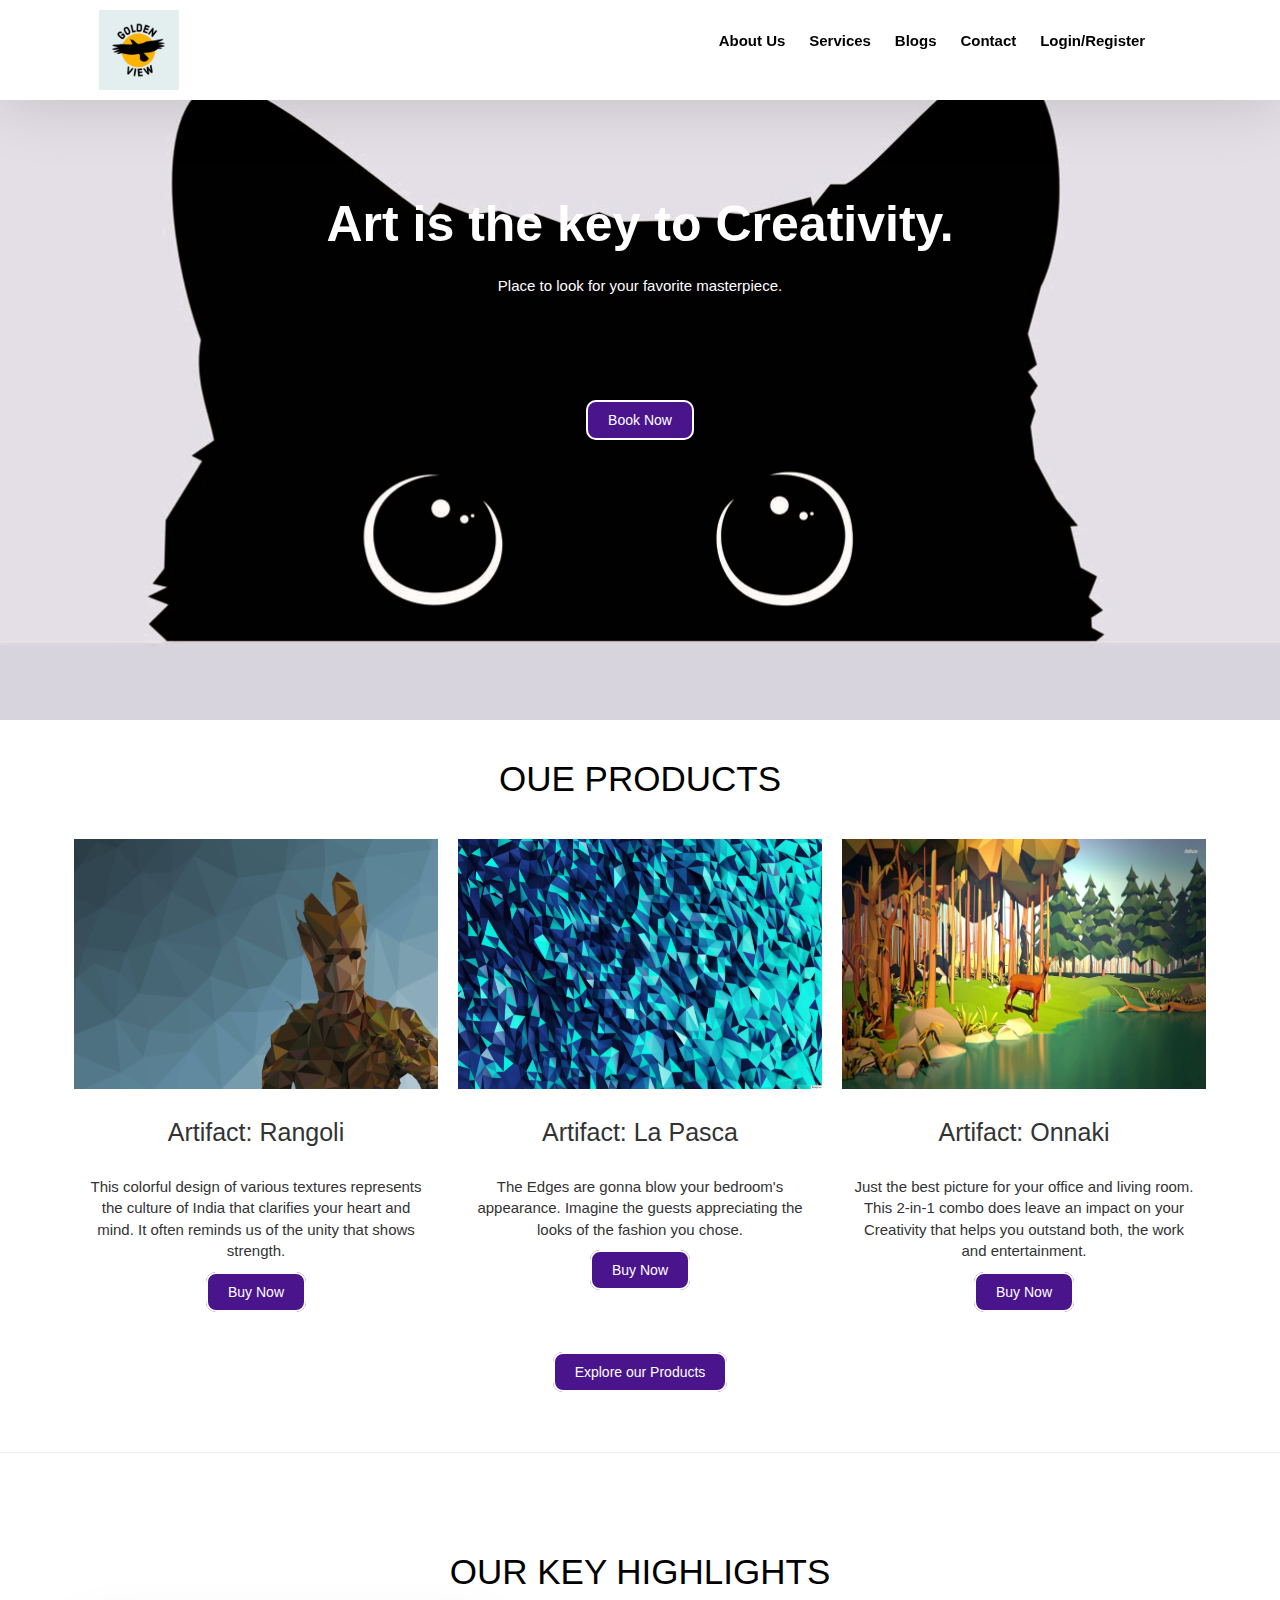
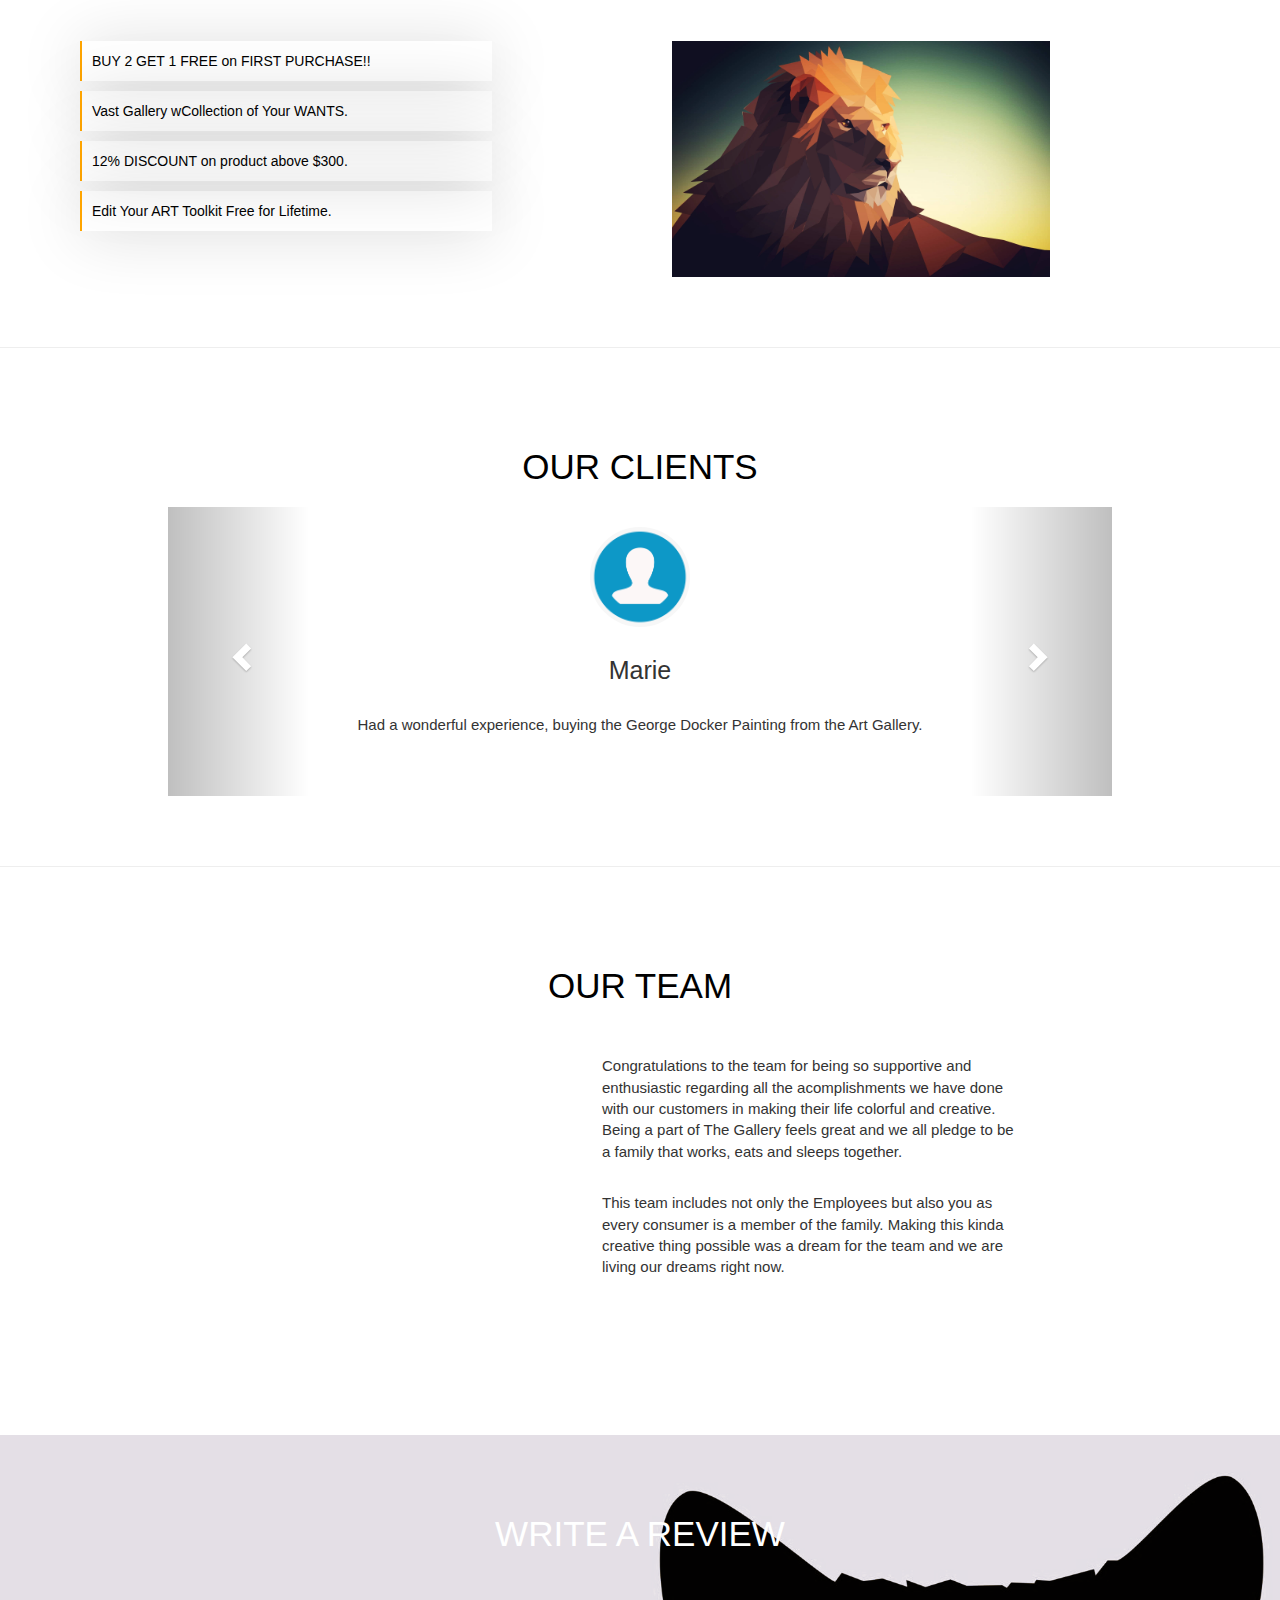
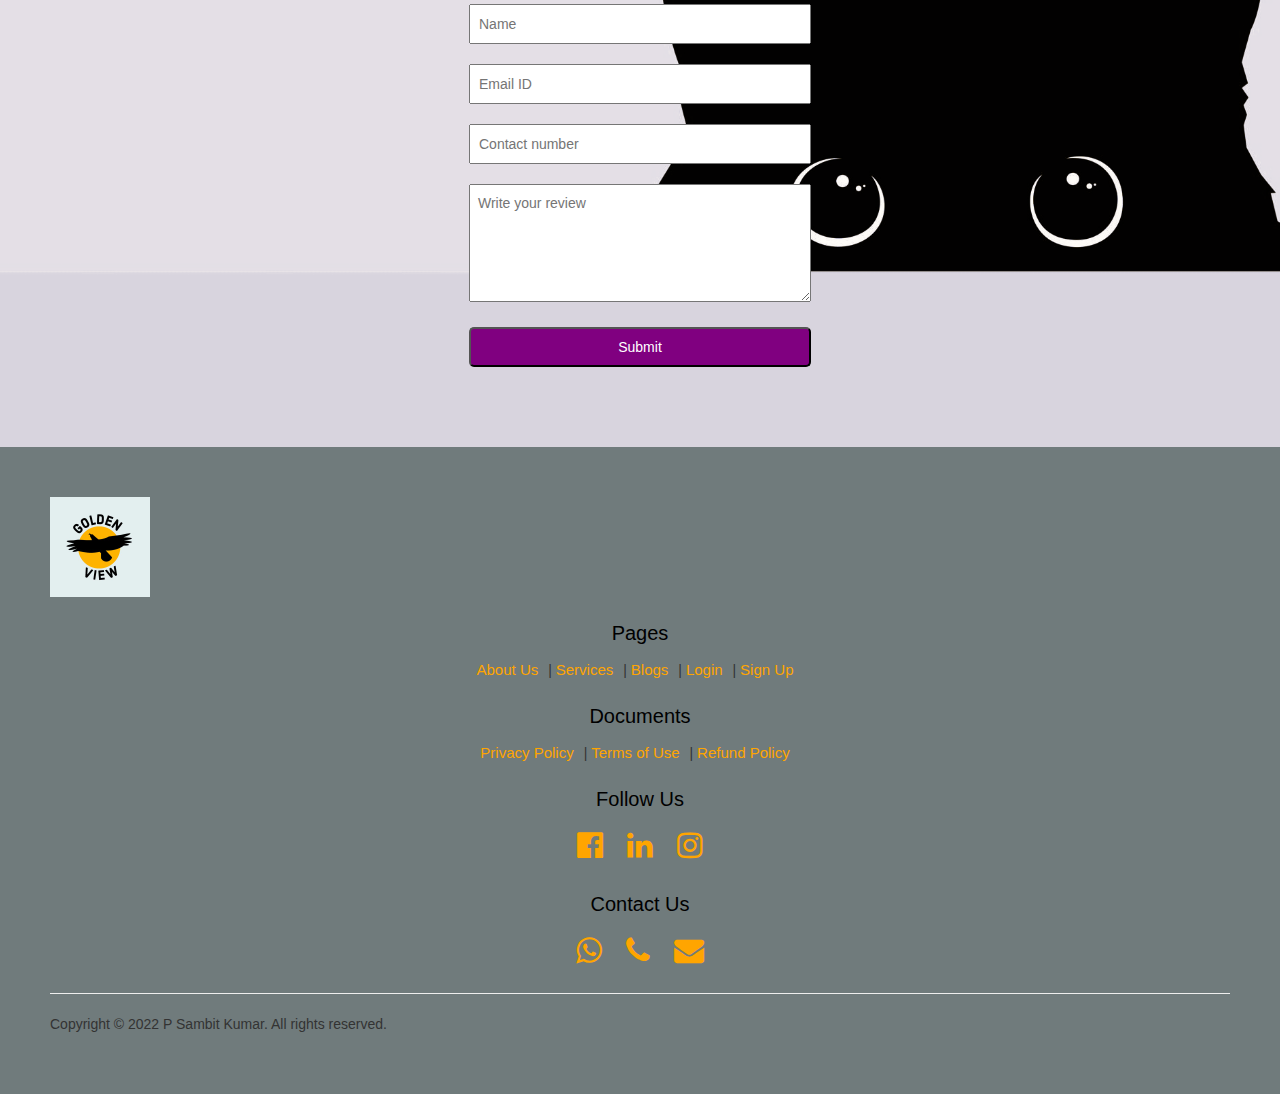
<file: Advanced_E-Commerce/index.html>
<!DOCTYPE html>
<html>
  <head>
    <title>Advanced E-Commerce</title>
    <!-- Latest compiled and minified CSS -->
    <link
      rel="stylesheet"
      href="https://stackpath.bootstrapcdn.com/bootstrap/3.4.1/css/bootstrap.min.css"
      integrity="sha384-HSMxcRTRxnN+Bdg0JdbxYKrThecOKuH5zCYotlSAcp1+c8xmyTe9GYg1l9a69psu"
      crossorigin="anonymous"
    />

    <!-- Optional theme -->
    <link
      rel="stylesheet"
      href="https://stackpath.bootstrapcdn.com/bootstrap/3.4.1/css/bootstrap-theme.min.css"
      integrity="sha384-6pzBo3FDv/PJ8r2KRkGHifhEocL+1X2rVCTTkUfGk7/0pbek5mMa1upzvWbrUbOZ"
      crossorigin="anonymous"
    />

    <link rel="stylesheet" type="text/css" href="style.css" />
    <link
      rel="stylesheet"
      href="https://stackpath.bootstrapcdn.com/font-awesome/4.7.0/css/font-awesome.min.css"
    />
  </head>
  <body>
    <nav class="nav nav_top">
      <div class="logo">
        <a href="#"><img src="resource/logo.jpg" width="100" /></a>
      </div>
      <div class="nav_side">
        <a href="about.html">About Us</a>
        <a href="services.html">Services</a>
        <a href="about.html">Blogs</a>
        <a href="contact.html">Contact</a>
        <a href=" ">Login/Register</a>
      </div>
    </nav>

    <div class="main">
      <div class="main_content">
        <h2>
          Art is the key to Creativity.<br /><br />
          <span>Place to look for your favorite masterpiece.</span>
        </h2>

        <div class="btn">
          <a href="Services.html">Book Now</a>
        </div>
      </div>
    </div>

    <div class="product">
      <h2>OUE PRODUCTS</h2>
      <div class="product_container">
        <div class="item">
          <div class="item_img">
            <img src="resource/abstract.png" />
          </div>
          <div class="item_content">
            <h3>Artifact: Rangoli</h3>
            <p>
              This colorful design of various textures represents the culture of
              India that clarifies your heart and mind. It often reminds us of
              the unity that shows strength.
            </p>
            <a href="#">Buy Now</a>
          </div>
        </div>
        <div class="item">
          <div class="item_img">
            <img src="resource/abstract2.png" />
          </div>
          <div class="item_content">
            <h3>Artifact: La Pasca</h3>
            <p>
              The Edges are gonna blow your bedroom's appearance. Imagine the
              guests appreciating the looks of the fashion you chose.
            </p>
            <a href="#">Buy Now</a>
          </div>
        </div>
        <div class="item">
          <div class="item_img">
            <img src="resource/abstract3.png" />
          </div>
          <div class="item_content">
            <h3>Artifact: Onnaki</h3>
            <p>
              Just the best picture for your office and living room. This 2-in-1
              combo does leave an impact on your Creativity that helps you
              outstand both, the work and entertainment.
            </p>
            <a href="#">Buy Now</a>
          </div>
        </div>
      </div>

      <div class="product_btn">
        <a href="Services.html">Explore our Products</a>
      </div>
    </div>

    <hr />

    <div class="keypoint">
      <h2>OUR KEY HIGHLIGHTS</h2>
      <div class="key_container">
        <div class="key_content">
          <li>BUY 2 GET 1 FREE on FIRST PURCHASE!!</li>
          <li>Vast Gallery wCollection of Your WANTS.</li>
          <li>12% DISCOUNT on product above $300.</li>
          <li>Edit Your ART Toolkit Free for Lifetime.</li>
        </div>
        <div class="key_img">
          <img src="resource/earth.png" />
        </div>
      </div>
    </div>

    <hr />
    <div class="testi">
      <h2>Our Clients</h2>
      <div class="testi_container">
        <div
          id="carousel-example-generic"
          class="carousel slide"
          data-ride="carousel"
        >
          <!-- Indicators -->
          <ol class="carousel-indicators">
            <li
              data-target="#carousel-example-generic"
              data-slide-to="0"
              class="active"
            ></li>
            <li data-target="#carousel-example-generic" data-slide-to="1"></li>
            <li data-target="#carousel-example-generic" data-slide-to="2"></li>
          </ol>

          <!-- Wrapper for slides -->
          <div class="carousel-inner" role="listbox">
            <div class="item active">
              <div class="item_img">
                <img src="resource/client3.jfif" alt=" " />
              </div>
              <div class="item_content">
                <h3>Marie</h3>
                <p>
                  Had a wonderful experience, buying the George Docker Painting
                  from the Art Gallery.
                </p>
              </div>
            </div>
            <div class="item">
              <div class="item_img">
                <img src="resource/client1.jfif" alt=" " />
              </div>
              <div class="item_content">
                <h3>Kyrie</h3>
                <p>
                  Our Declious Food Restaurant Setup was done with their Taste
                  and The Cuisine Collection and now it's full with Customers.
                </p>
              </div>
            </div>
            <div class="item">
              <div class="item_img">
                <img src="resource/client2.jfif" alt=" " />
              </div>
              <div class="item_content">
                <h3>Stella</h3>
                <p>
                  Outstanding Edits and Great job done by the Designers who
                  helped me out with the sculpture background abstracts in my
                  Gallery.
                </p>
              </div>
            </div>
          </div>
          <!-- Controls -->
          <br>
          <a
            class="left carousel-control"
            href="#carousel-example-generic"
            role="button"
            data-slide="prev"
          >
            <span
              class="glyphicon glyphicon-chevron-left"
              aria-hidden="true"
            ></span>
            <span class="sr-only">Previous</span>
          </a>
          <a
            class="right carousel-control"
            href="#carousel-example-generic"
            role="button"
            data-slide="next"
          >
            <span
              class="glyphicon glyphicon-chevron-right"
              aria-hidden="true"
            ></span>
            <span class="sr-only">Next</span>
          </a>
        </div>
      </div>
    </div>

    <hr />

    <div class="team">
      <h2>OUR TEAM</h2>
      <div class="team_container">
        <div class="team_video">
          <iframe
            width="560"
            height="315"
            src="https://www.youtube.com/embed/A-xrfWi71Rc"
            title="YouTube video player"
            frameborder="0"
            allow="accelerometer; autoplay; clipboard-write; encrypted-media; gyroscope; picture-in-picture"
            allowfullscreen
          ></iframe>
        </div>
        <div class="team_content">
          <p>
            Congratulations to the team for being so supportive and enthusiastic regarding all the acomplishments we have done 
			with our customers in making their life colorful and creative. Being a part of The Gallery feels great and we all 
			pledge to be a family that works, eats and sleeps together.
          </p>
          <p>
            This team includes not only the Employees but also you as every consumer is a member of the family. Making this 
			kinda creative thing possible was a dream for the team and we are living our dreams right now.
          </p>
        </div>
      </div>
    </div>

    <div class="feed">
      <h2>WRITE A REVIEW</h2>
      <div class="feed_form">
        <form name="submit_googlesheet" method="post">
          <input type="text" name="Name" placeholder="Name" /><br />
          <input type="email" name="Email" placeholder="Email ID" /><br />
          <input
            type="number"
            name="Number"
            placeholder="Contact number"
          /><br />
          <textarea
            rows="5"
            cols="7"
            name="Review"
            placeholder="Write your review"
          ></textarea
          ><br />
          <button type="submit">Submit</button>
        </form>
      </div>
    </div>

    <footer>
		<div class="footer_logo">
		  <a href=""><img src="resource/logo.jpg" width="100" /></a>
		</div>
		<div class="pages">
		  <h3>Pages</h3>
		  <a href="#">About Us</a>| <a href="#">Services</a>|
		  <a href="#"> Blogs</a>| <a href="#">Login</a>|
		  <a href="#">Sign Up</a>
		</div>
		<div class="doc">
		  <h3>Documents</h3>
		  <a href="#">Privacy Policy</a>| <a href="#">Terms of Use</a>|
		  <a href="#">Refund Policy</a>
		</div>
		<div class="social">
		  <h3>Follow Us</h3>
		  <a href="#" target="_blank"
			><i class="fa fa-facebook-official" aria-hidden="true"></i
		  ></a>
		  <a href="#" target="_blank"
			><i class="fa fa-linkedin" aria-hidden="true"></i
		  ></a>
		  <a href="#" target="_blank"
			><i class="fa fa-instagram" aria-hidden="true"></i
		  ></a>
		</div>
		<div class="contact">
		  <h3>Contact Us</h3>
		  <a href="#" target="_blank"
			><i class="fa fa-whatsapp" aria-hidden="true"></i
		  ></a>
		  <a href="#"><i class="fa fa-phone" aria-hidden="true"></i></a>
		  <a href="#"><i class="fa fa-envelope" aria-hidden="true"></i></a>
		</div>
		<hr />
		<p>Copyright &copy; 2022 P Sambit Kumar. All rights reserved.</p>
	  </footer>

    <!-- jQuery (necessary for Bootstrap's JavaScript plugins) -->
    <script
      src="https://code.jquery.com/jquery-1.12.4.min.js"
      integrity="sha384-nvAa0+6Qg9clwYCGGPpDQLVpLNn0fRaROjHqs13t4Ggj3Ez50XnGQqc/r8MhnRDZ"
      crossorigin="anonymous"
    ></script>
    <!-- Latest compiled and minified JavaScript -->
    <script
      src="https://stackpath.bootstrapcdn.com/bootstrap/3.4.1/js/bootstrap.min.js"
      integrity="sha384-aJ21OjlMXNL5UyIl/XNwTMqvzeRMZH2w8c5cRVpzpU8Y5bApTppSuUkhZXN0VxHd"
      crossorigin="anonymous"
    ></script>

    <script type="text/javascript">
      const scriptURL =
        "https://script.google.com/macros/s/AKfycbxqSUf-hs9xBTpRkYwPpuxe_X8t8cLlJRKboPfAgxVfDrDpSM1RwkT3GK5uhzlz-whuEg/exec";
      const form = document.forms["submit_googlesheet"];

      form.addEventListener("submit", (e) => {
        e.preventDefault();
        fetch(scriptURL, { method: "POST", body: new FormData(form) })
          .then((response) =>
            alert(
              "Thank you for your review, Hope you had great booking with us.."
            )
          )
          .catch((error) => console.error("Error!", error.message));
      });
    </script>
  </body>
</html>
</file>
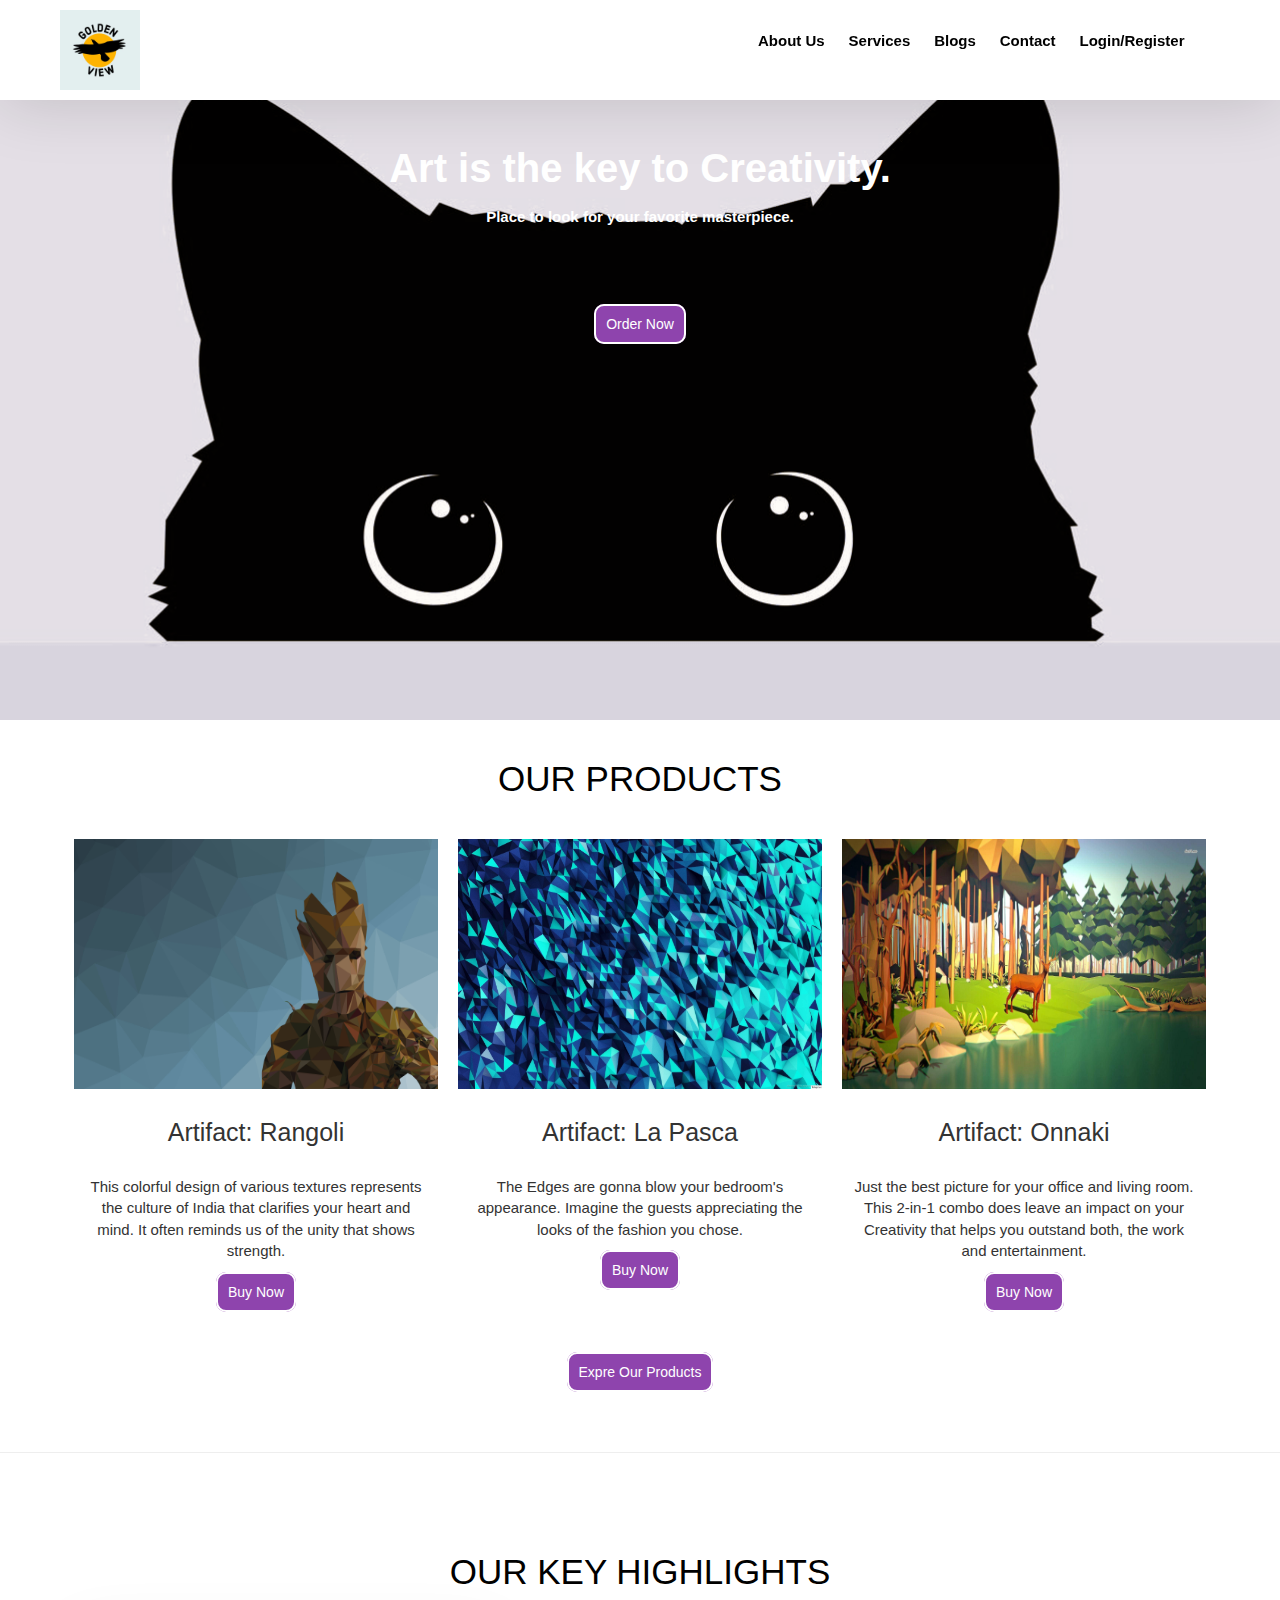
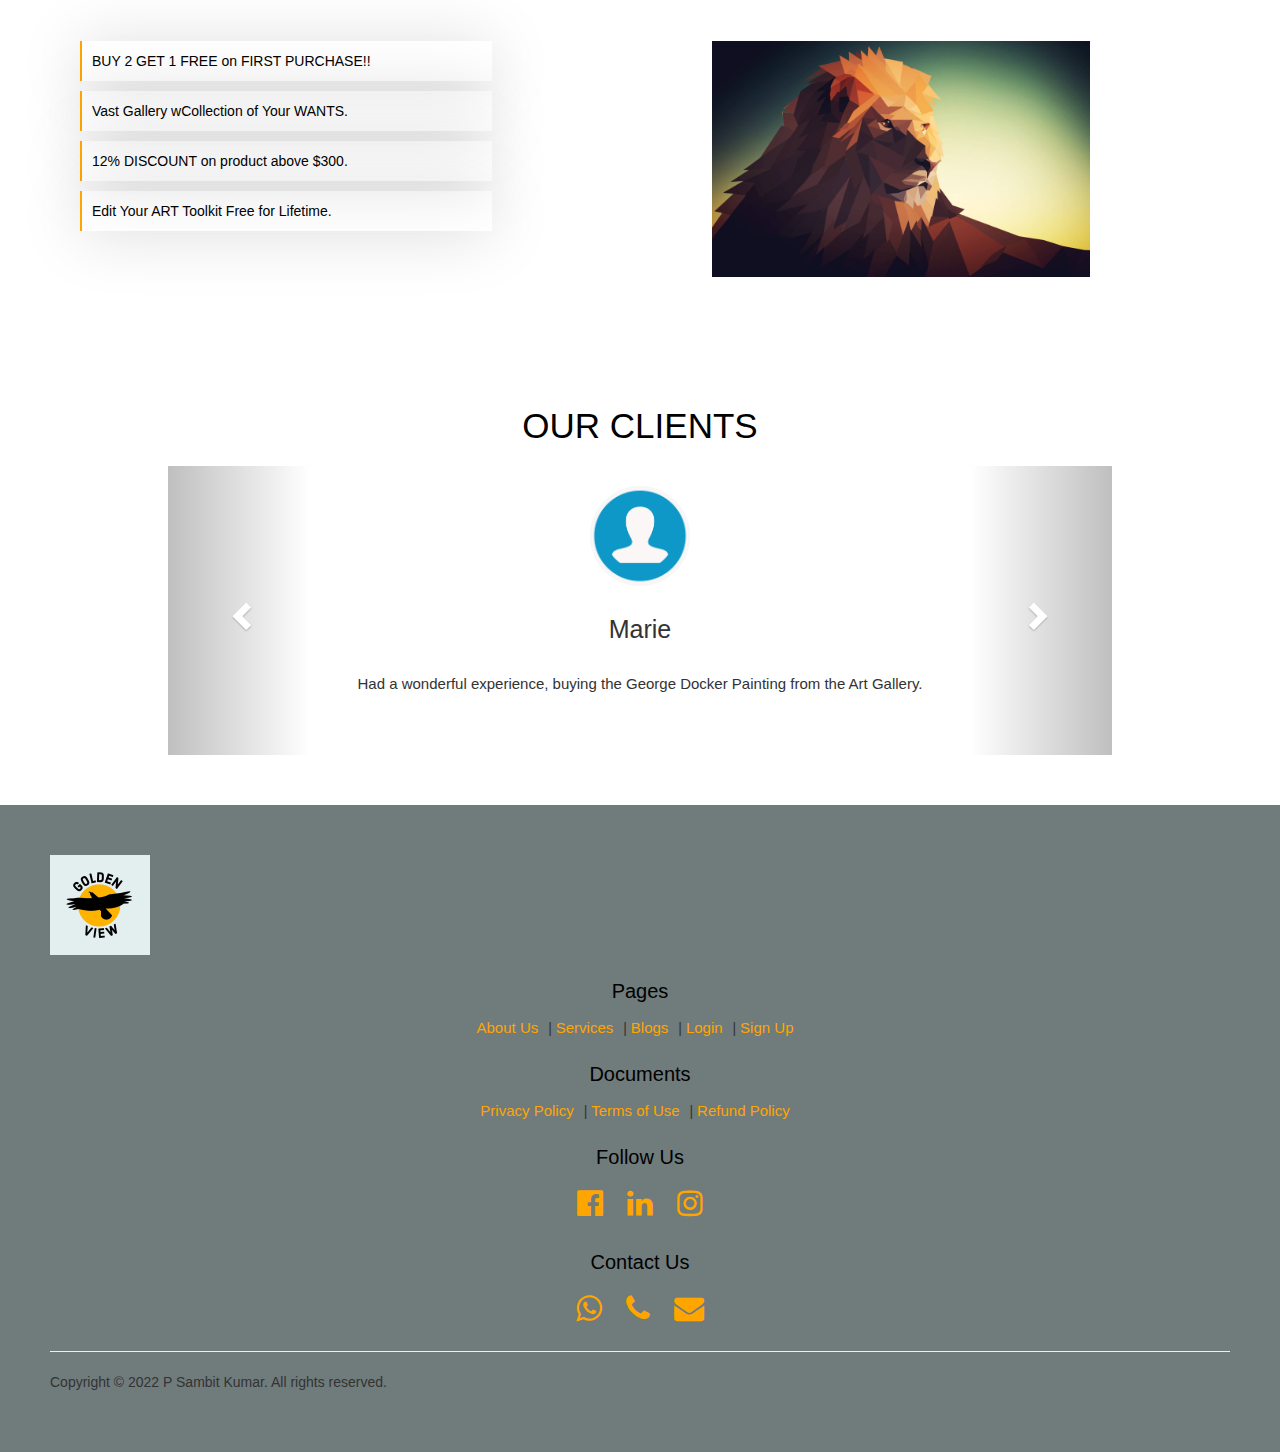
<file: Single_Page-E Commerce/index.html>
<!DOCTYPE html>
<html>
  <head>
    <title>E_Commerce (Single Page)</title>
    <!-- Latest compiled and minified CSS -->
    <link
      rel="stylesheet"
      href="https://stackpath.bootstrapcdn.com/bootstrap/3.4.1/css/bootstrap.min.css"
      integrity="sha384-HSMxcRTRxnN+Bdg0JdbxYKrThecOKuH5zCYotlSAcp1+c8xmyTe9GYg1l9a69psu"
      crossorigin="anonymous"
    />

    <!-- Optional theme -->
    <link
      rel="stylesheet"
      href="https://stackpath.bootstrapcdn.com/bootstrap/3.4.1/css/bootstrap-theme.min.css"
      integrity="sha384-6pzBo3FDv/PJ8r2KRkGHifhEocL+1X2rVCTTkUfGk7/0pbek5mMa1upzvWbrUbOZ"
      crossorigin="anonymous"
    />
    <link rel="stylesheet" type="text/css" href="style.css" />

    <link
      rel="stylesheet"
      href="https://stackpath.bootstrapcdn.com/font-awesome/4.7.0/css/font-awesome.min.css"
    />
  </head>
  <body>
    <nav class="nav nav_top">
      <div class="logo">
        <a href="#"><img src="resource/logo.jpg" width="100px	" /></a>
      </div>
      <div class="nav_side">
        <a href="#">About Us</a>
        <a href="#">Services</a>
        <a href="#">Blogs</a>
        <a href="#">Contact</a>
        <a href="#">Login/Register</a>
      </div>
    </nav>

    <div class="main">
      <div class="main_content">
        <h2>
          Art is the key to Creativity.<br /><br />
          <span>Place to look for your favorite masterpiece.</span>
        </h2>
        <div class="btn">
          <a href="#">Order Now</a>
        </div>
      </div>
    </div>

    <div class="product">
      <h2>OUR PRODUCTS</h2>
      <div class="product_container">
        <div class="item">
          <div class="item_img">
            <img src="resource/abstract.png" />
          </div>
          <div class="item_content">
            <h3>Artifact: Rangoli</h3>
            <p>
              This colorful design of various textures represents the culture of
              India that clarifies your heart and mind. It often reminds us of
              the unity that shows strength.
            </p>
            <a href="#">Buy Now</a>
          </div>
        </div>
        <div class="item">
          <div class="item_img">
            <img src="resource/abstract2.png" />
          </div>
          <div class="item_content">
            <h3>Artifact: La Pasca</h3>
            <p>
              The Edges are gonna blow your bedroom's appearance. Imagine the
              guests appreciating the looks of the fashion you chose.
            </p>
            <a href="#">Buy Now</a>
          </div>
        </div>
        <div class="item">
          <div class="item_img">
            <img src="resource/abstract3.png" />
          </div>
          <div class="item_content">
            <h3>Artifact: Onnaki</h3>
            <p>
              Just the best picture for your office and living room. This 2-in-1
              combo does leave an impact on your Creativity that helps you
              outstand both, the work and entertainment.
            </p>
            <a href="#">Buy Now</a>
          </div>
        </div>
      </div>

      <div class="product_btn">
        <a href="#">Expre Our Products</a>
      </div>
    </div>

    <hr />

    <div class="keypoint">
      <h2>OUR KEY HIGHLIGHTS</h2>
      <div class="key_container">
        <div class="key_content">
          <li>BUY 2 GET 1 FREE on FIRST PURCHASE!!</li>
          <li>Vast Gallery wCollection of Your WANTS.</li>
          <li>12% DISCOUNT on product above $300.</li>
          <li>Edit Your ART Toolkit Free for Lifetime.</li>
        </div>
        <div class="key_img">
          <img src="resource/earth.png" />
        </div>
      </div>
    </div>

    <div class="testi">
      <h2>Our Clients</h2>
      <div class="testi_container">
        <div
          id="carousel-example-generic"
          class="carousel slide"
          data-ride="carousel"
        >
          <!-- Indicators -->
          <ol class="carousel-indicators">
            <li
              data-target="#carousel-example-generic"
              data-slide-to="0"
              class="active"
            ></li>
            <li data-target="#carousel-example-generic" data-slide-to="1"></li>
            <li data-target="#carousel-example-generic" data-slide-to="2"></li>
          </ol>

          <!-- Wrapper for slides -->
          <div class="carousel-inner" role="listbox">
            <div class="item active">
              <div class="item_img">
                <img src="resource/client3.jfif" alt=" " />
              </div>
              <div class="item_content">
                <h3>Marie</h3>
                <p>
                  Had a wonderful experience, buying the George Docker Painting
                  from the Art Gallery.
                </p>
              </div>
            </div>
            <div class="item">
              <div class="item_img">
                <img src="resource/client1.jfif" alt=" " />
              </div>
              <div class="item_content">
                <h3>Kyrie</h3>
                <p>
                  Our Declious Food Restaurant Setup was done with their Taste
                  and The Cuisine Collection and now it's full with Customers.<br>
                </p>
              </div>
            </div>
            <div class="item">
              <div class="item_img">
                <img src="resource/client2.jfif" alt=" " />
              </div>
              <div class="item_content">
                <h3>Stella</h3>
                <p>
                  Outstanding Edits and Great job done by the Designers who
                  helped me out with the sculpture background abstracts in my
                  Gallery.
                </p>
              </div>
            </div>
          </div>
          <br>
          <!-- Controls -->
          <a
            class="left carousel-control"
            href="#carousel-example-generic"
            role="button"
            data-slide="prev"
          >
            <span
              class="glyphicon glyphicon-chevron-left"
              aria-hidden="true"
            ></span>
            <span class="sr-only">Previous</span>
          </a>
          <a
            class="right carousel-control"
            href="#carousel-example-generic"
            role="button"
            data-slide="next"
          >
            <span
              class="glyphicon glyphicon-chevron-right"
              aria-hidden="true"
            ></span>
            <span class="sr-only">Next</span>
          </a>
        </div>
      </div>
    </div>

    <footer>
      <div class="footer_logo">
        <a href=""><img src="resource/logo.jpg" width="100" /></a>
      </div>
      <div class="pages">
        <h3>Pages</h3>
        <a href="#">About Us</a>| <a href="#">Services</a>|
        <a href="#"> Blogs</a>| <a href="#">Login</a>|
        <a href="#">Sign Up</a>
      </div>
      <div class="doc">
        <h3>Documents</h3>
        <a href="#">Privacy Policy</a>| <a href="#">Terms of Use</a>|
        <a href="#">Refund Policy</a>
      </div>
      <div class="social">
        <h3>Follow Us</h3>
        <a href="#" target="_blank"
          ><i class="fa fa-facebook-official" aria-hidden="true"></i
        ></a>
        <a href="#" target="_blank"
          ><i class="fa fa-linkedin" aria-hidden="true"></i
        ></a>
        <a href="#" target="_blank"
          ><i class="fa fa-instagram" aria-hidden="true"></i
        ></a>
      </div>
      <div class="contact">
        <h3>Contact Us</h3>
        <a href="#" target="_blank"
          ><i class="fa fa-whatsapp" aria-hidden="true"></i
        ></a>
        <a href="#"><i class="fa fa-phone" aria-hidden="true"></i></a>
        <a href="#"><i class="fa fa-envelope" aria-hidden="true"></i></a>
      </div>
      <hr />
      <p>Copyright &copy; 2022 P Sambit Kumar. All rights reserved.</p>
    </footer>

    <!-- jQuery (necessary for Bootstrap's JavaScript plugins) -->
    <script
      src="https://code.jquery.com/jquery-1.12.4.min.js"
      integrity="sha384-nvAa0+6Qg9clwYCGGPpDQLVpLNn0fRaROjHqs13t4Ggj3Ez50XnGQqc/r8MhnRDZ"
      crossorigin="anonymous"
    ></script>
    <!-- Latest compiled and minified JavaScript -->
    <script
      src="https://stackpath.bootstrapcdn.com/bootstrap/3.4.1/js/bootstrap.min.js"
      integrity="sha384-aJ21OjlMXNL5UyIl/XNwTMqvzeRMZH2w8c5cRVpzpU8Y5bApTppSuUkhZXN0VxHd"
      crossorigin="anonymous"
    ></script>
  </body>
</html>
</file>
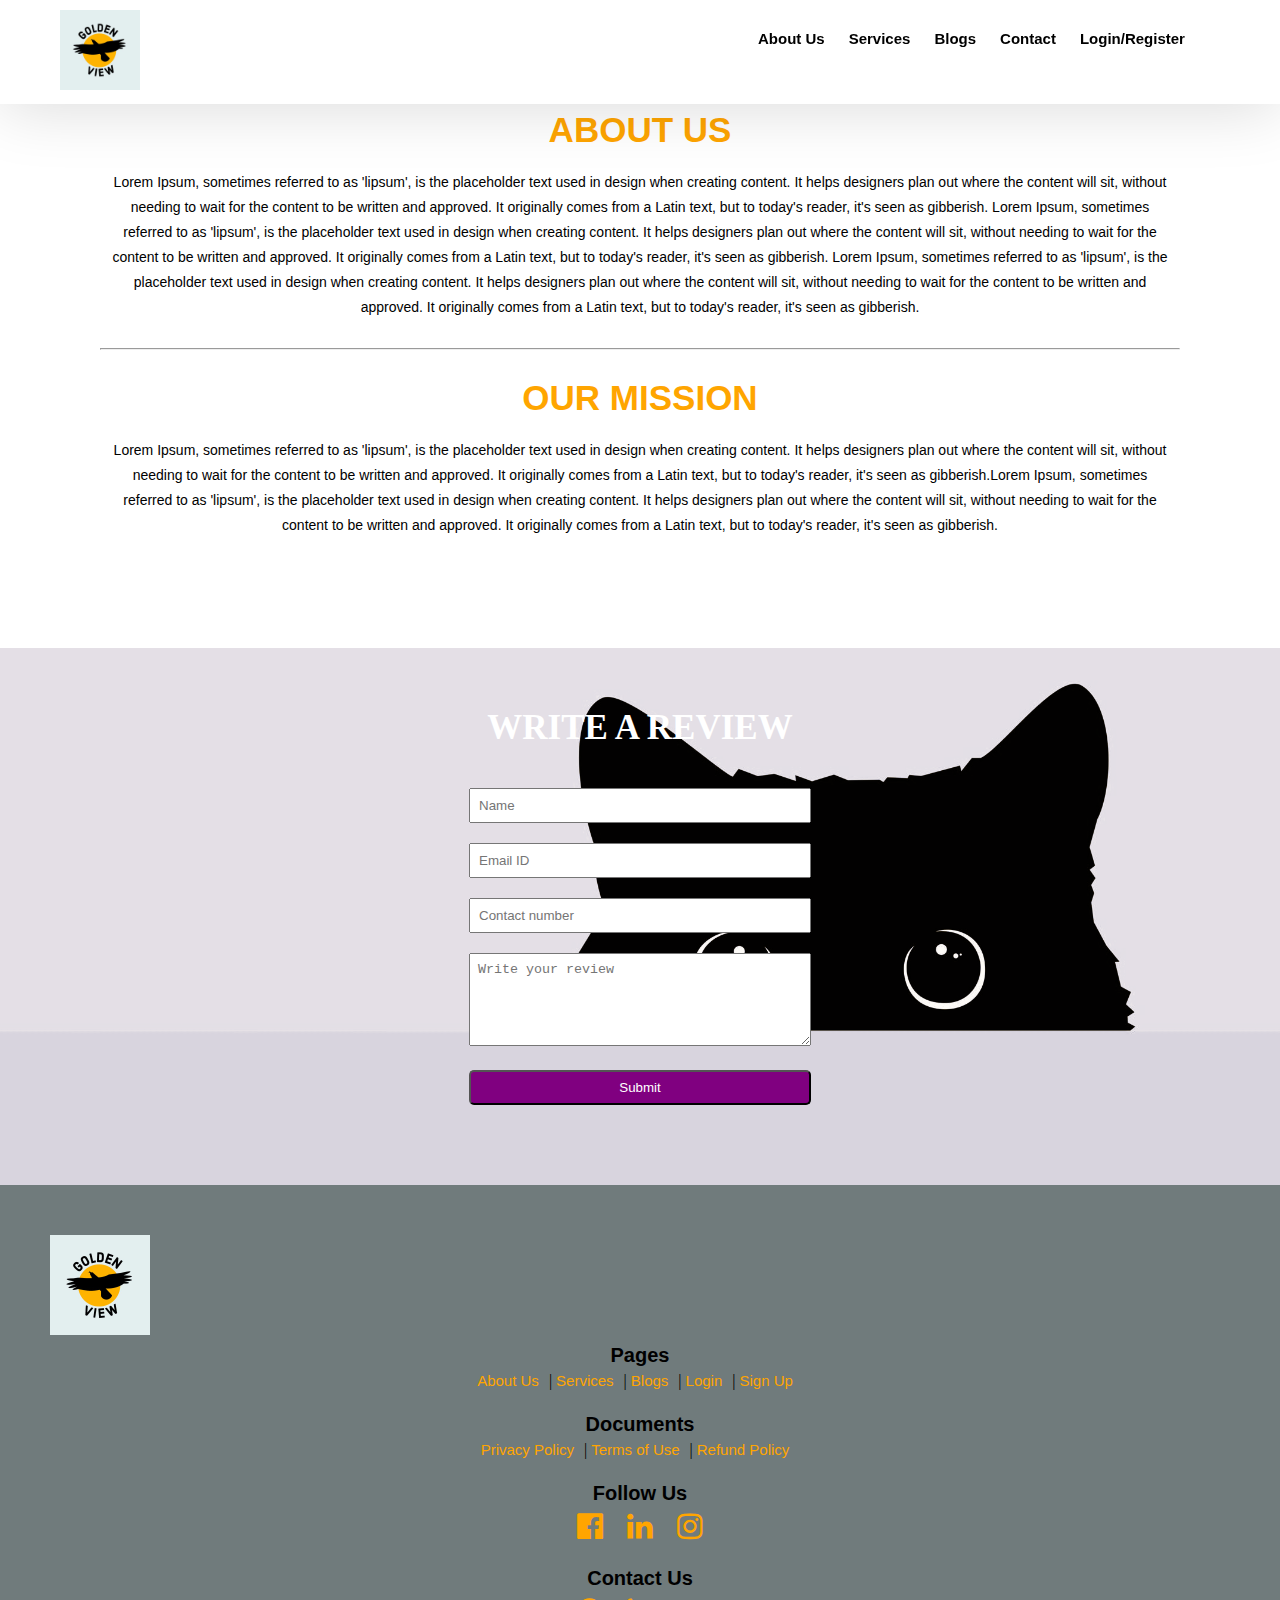
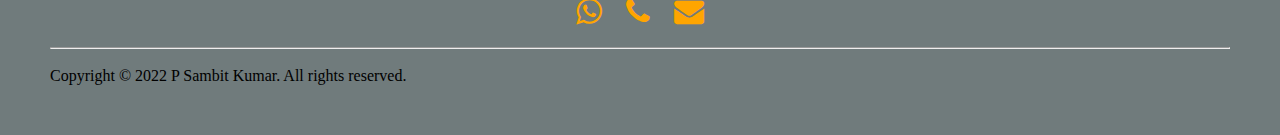
<file: Advanced_E-Commerce/about.html>
<!DOCTYPE html>
<html>
<head>
	<title>E-Commerce | About Us</title>

	<link rel="stylesheet" type="text/css" href="style.css">
	<link rel="stylesheet" href="https://stackpath.bootstrapcdn.com/font-awesome/4.7.0/css/font-awesome.min.css">
</head>
<body>

	<nav class="nav nav_top">
		<div class="logo">
			<a href="index.html"><img src="resource/logo.jpg" width="100"></a>
		</div>
		<div class="nav_side">
			<a href="about.html">About Us</a>
			<a href="services.html">Services</a>
			<a href="about.html">Blogs</a>
			<a href="contact.html">Contact</a>
			<a href=" ">Login/Register</a>
		</div>
	</nav>

	<div class="about_us">
		<h2>About Us</h2>
		<div class="about_content">
			<p>Lorem Ipsum, sometimes referred to as 'lipsum', is the placeholder text used in design when creating content. It helps designers plan out where the content will sit, without needing to wait for the content to be written and approved. It originally comes from a Latin text, but to today's reader, it's seen as gibberish. Lorem Ipsum, sometimes referred to as 'lipsum', is the placeholder text used in design when creating content. It helps designers plan out where the content will sit, without needing to wait for the content to be written and approved. It originally comes from a Latin text, but to today's reader, it's seen as gibberish. Lorem Ipsum, sometimes referred to as 'lipsum', is the placeholder text used in design when creating content. It helps designers plan out where the content will sit, without needing to wait for the content to be written and approved. It originally comes from a Latin text, but to today's reader, it's seen as gibberish.</p>
		</div>
		<br>
		<hr>
		<br>
		<h2>Our Mission</h2>
		<p>Lorem Ipsum, sometimes referred to as 'lipsum', is the placeholder text used in design when creating content. It helps designers plan out where the content will sit, without needing to wait for the content to be written and approved. It originally comes from a Latin text, but to today's reader, it's seen as gibberish.Lorem Ipsum, sometimes referred to as 'lipsum', is the placeholder text used in design when creating content. It helps designers plan out where the content will sit, without needing to wait for the content to be written and approved. It originally comes from a Latin text, but to today's reader, it's seen as gibberish.</p>
	</div>

	<div class="feed">
    	<h2>WRITE A REVIEW</h2>
    	<div class="feed_form">
    		<form name="submit_googlesheet" method="post">
    			<input type="text" name="Name" placeholder="Name"><br>
    			<input type="email" name="Email" placeholder="Email ID"><br>
    			<input type="number" name="Number" placeholder="Contact number"><br>
    			<textarea rows="5" cols="7" name="Review" placeholder="Write your review"></textarea><br>
    			<button type="submit">Submit</button>
    		</form>
    	</div>
    </div>

	<footer>
		<div class="footer_logo">
		  <a href=""><img src="resource/logo.jpg" width="100" /></a>
		</div>
		<div class="pages">
		  <h3>Pages</h3>
		  <a href="#">About Us</a>| <a href="#">Services</a>|
		  <a href="#"> Blogs</a>| <a href="#">Login</a>|
		  <a href="#">Sign Up</a>
		</div>
		<br>
		<div class="doc">
		  <h3>Documents</h3>
		  <a href="#">Privacy Policy</a>| <a href="#">Terms of Use</a>|
		  <a href="#">Refund Policy</a>
		</div>
		<br>
		<div class="social">
		  <h3>Follow Us</h3>
		  <a href="#" target="_blank"
			><i class="fa fa-facebook-official" aria-hidden="true"></i
		  ></a>
		  <a href="#" target="_blank"
			><i class="fa fa-linkedin" aria-hidden="true"></i
		  ></a>
		  <a href="#" target="_blank"
			><i class="fa fa-instagram" aria-hidden="true"></i
		  ></a>
		</div>
		<br>
		<div class="contact">
		  <h3>Contact Us</h3>
		  <a href="#" target="_blank"
			><i class="fa fa-whatsapp" aria-hidden="true"></i
		  ></a>
		  <a href="#"><i class="fa fa-phone" aria-hidden="true"></i></a>
		  <a href="#"><i class="fa fa-envelope" aria-hidden="true"></i></a>
		</div>
		<br>
		<hr />
		<br>
		<p>Copyright &copy; 2022 P Sambit Kumar. All rights reserved.</p>
	  </footer>


<!-- jQuery (necessary for Bootstrap's JavaScript plugins) -->
<script src="https://code.jquery.com/jquery-1.12.4.min.js" integrity="sha384-nvAa0+6Qg9clwYCGGPpDQLVpLNn0fRaROjHqs13t4Ggj3Ez50XnGQqc/r8MhnRDZ" crossorigin="anonymous"></script>
<!-- Latest compiled and minified JavaScript -->
<script src="https://stackpath.bootstrapcdn.com/bootstrap/3.4.1/js/bootstrap.min.js" integrity="sha384-aJ21OjlMXNL5UyIl/XNwTMqvzeRMZH2w8c5cRVpzpU8Y5bApTppSuUkhZXN0VxHd" crossorigin="anonymous"></script>

<script type="text/javascript">
	const scriptURL = 'https://script.google.com/macros/s/AKfycbxqSUf-hs9xBTpRkYwPpuxe_X8t8cLlJRKboPfAgxVfDrDpSM1RwkT3GK5uhzlz-whuEg/exec'
            const form = document.forms['submit_googlesheet']
          
            form.addEventListener('submit', e => {
              e.preventDefault()
              fetch(scriptURL, { method: 'POST', body: new FormData(form)})
                .then(response => alert("Thank you for your review, Hope you had great booking with us.."))
                .catch(error => console.error('Error!', error.message))
            })
</script>

</body>
</html>
</file>
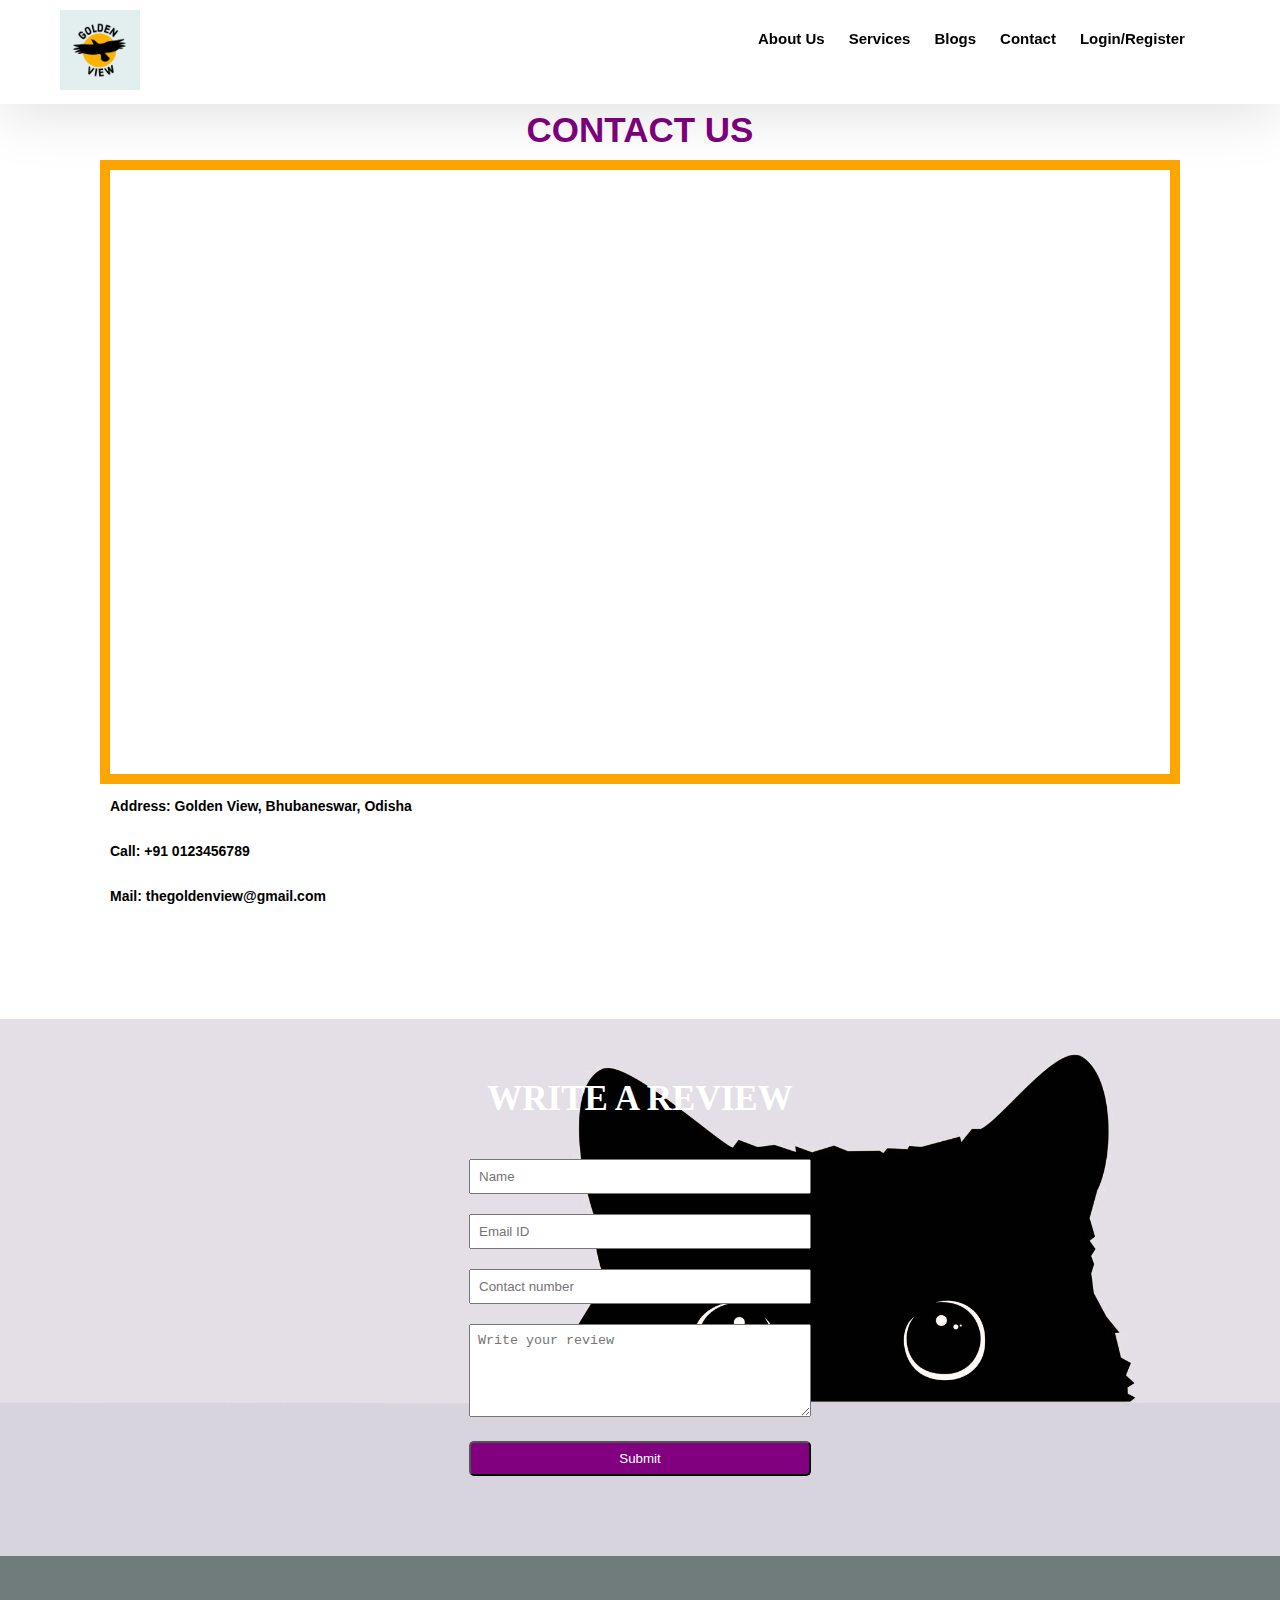
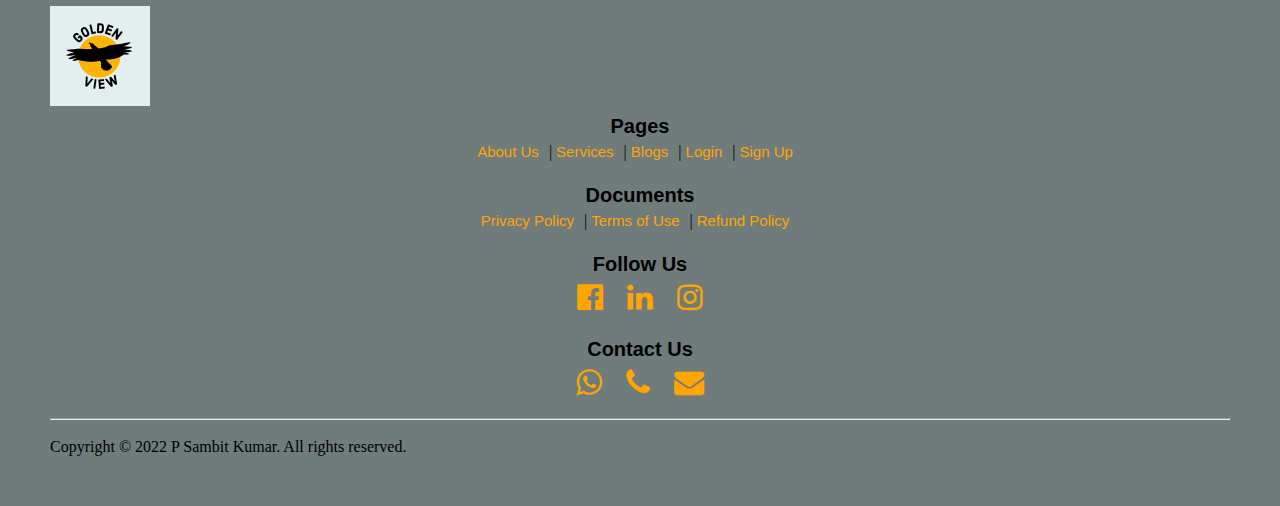
<file: Advanced_E-Commerce/contact.html>
<!DOCTYPE html>
<html>
<head>
	<title>E-Commerce | Contact Us</title>

	<link rel="stylesheet" type="text/css" href="style.css">
	<link rel="stylesheet" href="https://stackpath.bootstrapcdn.com/font-awesome/4.7.0/css/font-awesome.min.css">
</head>
<body>

	<nav class="nav nav_top">
		<div class="logo">
			<a href="index.html"><img src="resource/logo.jpg" width="100"></a>
		</div>
		<div class="nav_side">
			<a href="about.html">About Us</a>
			<a href="services.html">Services</a>
			<a href="about.html">Blogs</a>
			<a href="contact.html">Contact</a>
			<a href=" ">Login/Register</a>
		</div>
	</nav>

	<div class="contact_container">
		<h2>Contact Us</h2>
		<div class="g_map">
			<iframe src="https://www.google.com/maps/embed?pb=!1m18!1m12!1m3!1d119743.5337494484!2d85.75041271337584!3d20.300870219682118!2m3!1f0!2f0!3f0!3m2!1i1024!2i768!4f13.1!3m3!1m2!1s0x3a1909d2d5170aa5%3A0xfc580e2b68b33fa8!2sBhubaneswar%2C%20Odisha!5e0!3m2!1sen!2sin!4v1649601854321!5m2!1sen!2sin" width="100%" height="600" style="border:0;" allowfullscreen="" loading="lazy" referrerpolicy="no-referrer-when-downgrade"></iframe>
		</div>
		<div class="contact_content">
			<p><b>Address: Golden View, Bhubaneswar, Odisha</b></p>
			<p><b>Call: +91 0123456789</b></p>
			<p><b>Mail: thegoldenview@gmail.com</b></p>
		</div>
	</div>

	<div class="feed">
    	<h2>WRITE A REVIEW</h2>
    	<div class="feed_form">
    		<form name="submit_googlesheet" method="post">
    			<input type="text" name="Name" placeholder="Name"><br>
    			<input type="email" name="Email" placeholder="Email ID"><br>
    			<input type="number" name="Number" placeholder="Contact number"><br>
    			<textarea rows="5" cols="7" name="Review" placeholder="Write your review"></textarea><br>
    			<button type="submit">Submit</button>
    		</form>
    	</div>
    </div>

	<footer>
		<div class="footer_logo">
		  <a href=""><img src="resource/logo.jpg" width="100" /></a>
		</div>
		<div class="pages">
		  <h3>Pages</h3>
		  <a href="#">About Us</a>| <a href="#">Services</a>|
		  <a href="#"> Blogs</a>| <a href="#">Login</a>|
		  <a href="#">Sign Up</a>
		</div>
		<br>
		<div class="doc">
		  <h3>Documents</h3>
		  <a href="#">Privacy Policy</a>| <a href="#">Terms of Use</a>|
		  <a href="#">Refund Policy</a>
		</div>
		<br>
		<div class="social">
		  <h3>Follow Us</h3>
		  <a href="#" target="_blank"
			><i class="fa fa-facebook-official" aria-hidden="true"></i
		  ></a>
		  <a href="#" target="_blank"
			><i class="fa fa-linkedin" aria-hidden="true"></i
		  ></a>
		  <a href="#" target="_blank"
			><i class="fa fa-instagram" aria-hidden="true"></i
		  ></a>
		</div>
		<br>
		<div class="contact">
		  <h3>Contact Us</h3>
		  <a href="#" target="_blank"
			><i class="fa fa-whatsapp" aria-hidden="true"></i
		  ></a>
		  <a href="#"><i class="fa fa-phone" aria-hidden="true"></i></a>
		  <a href="#"><i class="fa fa-envelope" aria-hidden="true"></i></a>
		</div>
		<br>
		<hr />
		<br>
		<p>Copyright &copy; 2022 P Sambit Kumar. All rights reserved.</p>
	  </footer>


<!-- jQuery (necessary for Bootstrap's JavaScript plugins) -->
<script src="https://code.jquery.com/jquery-1.12.4.min.js" integrity="sha384-nvAa0+6Qg9clwYCGGPpDQLVpLNn0fRaROjHqs13t4Ggj3Ez50XnGQqc/r8MhnRDZ" crossorigin="anonymous"></script>
<!-- Latest compiled and minified JavaScript -->
<script src="https://stackpath.bootstrapcdn.com/bootstrap/3.4.1/js/bootstrap.min.js" integrity="sha384-aJ21OjlMXNL5UyIl/XNwTMqvzeRMZH2w8c5cRVpzpU8Y5bApTppSuUkhZXN0VxHd" crossorigin="anonymous"></script>

<script type="text/javascript">
	const scriptURL = 'https://script.google.com/macros/s/AKfycbxqSUf-hs9xBTpRkYwPpuxe_X8t8cLlJRKboPfAgxVfDrDpSM1RwkT3GK5uhzlz-whuEg/exec'
            const form = document.forms['submit_googlesheet']
          
            form.addEventListener('submit', e => {
              e.preventDefault()
              fetch(scriptURL, { method: 'POST', body: new FormData(form)})
                .then(response => alert("Thank you for your review, Hope you had great booking with us.."))
                .catch(error => console.error('Error!', error.message))
            })
</script>

</body>
</html>
</file>
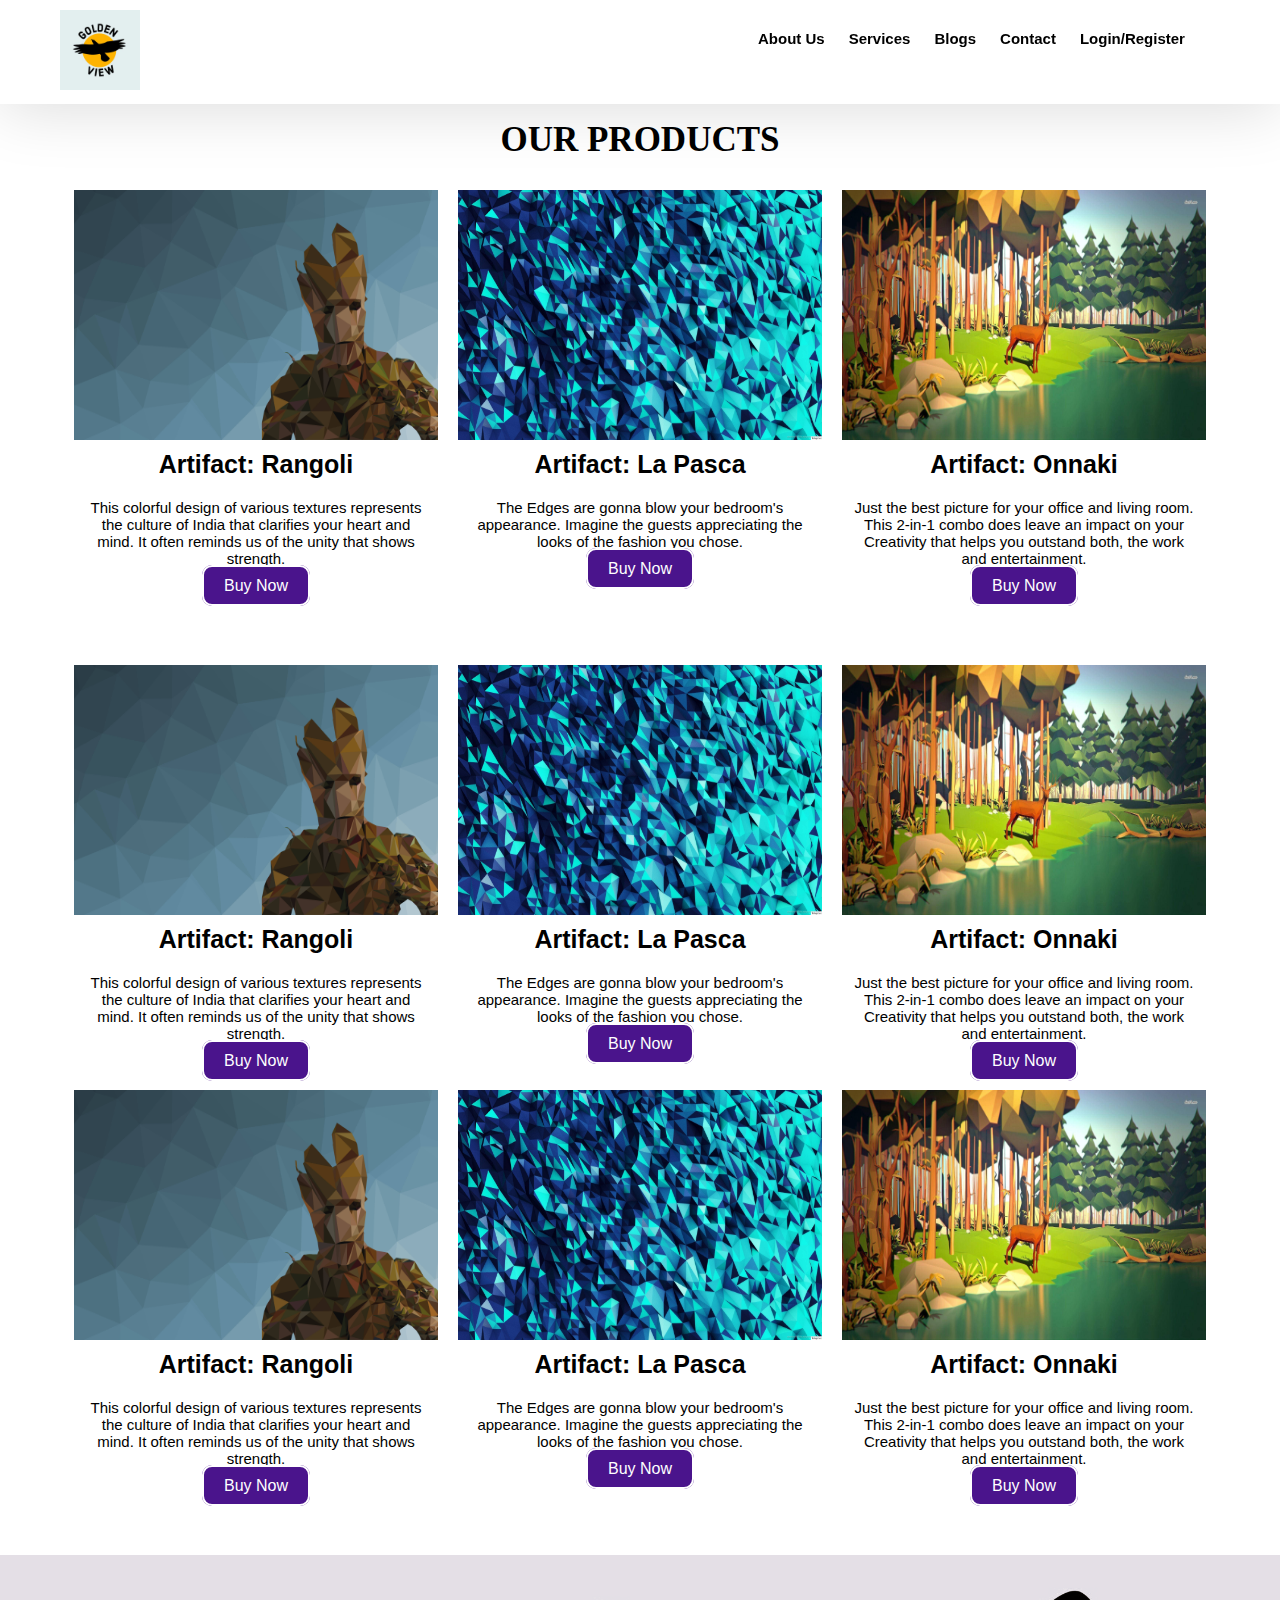
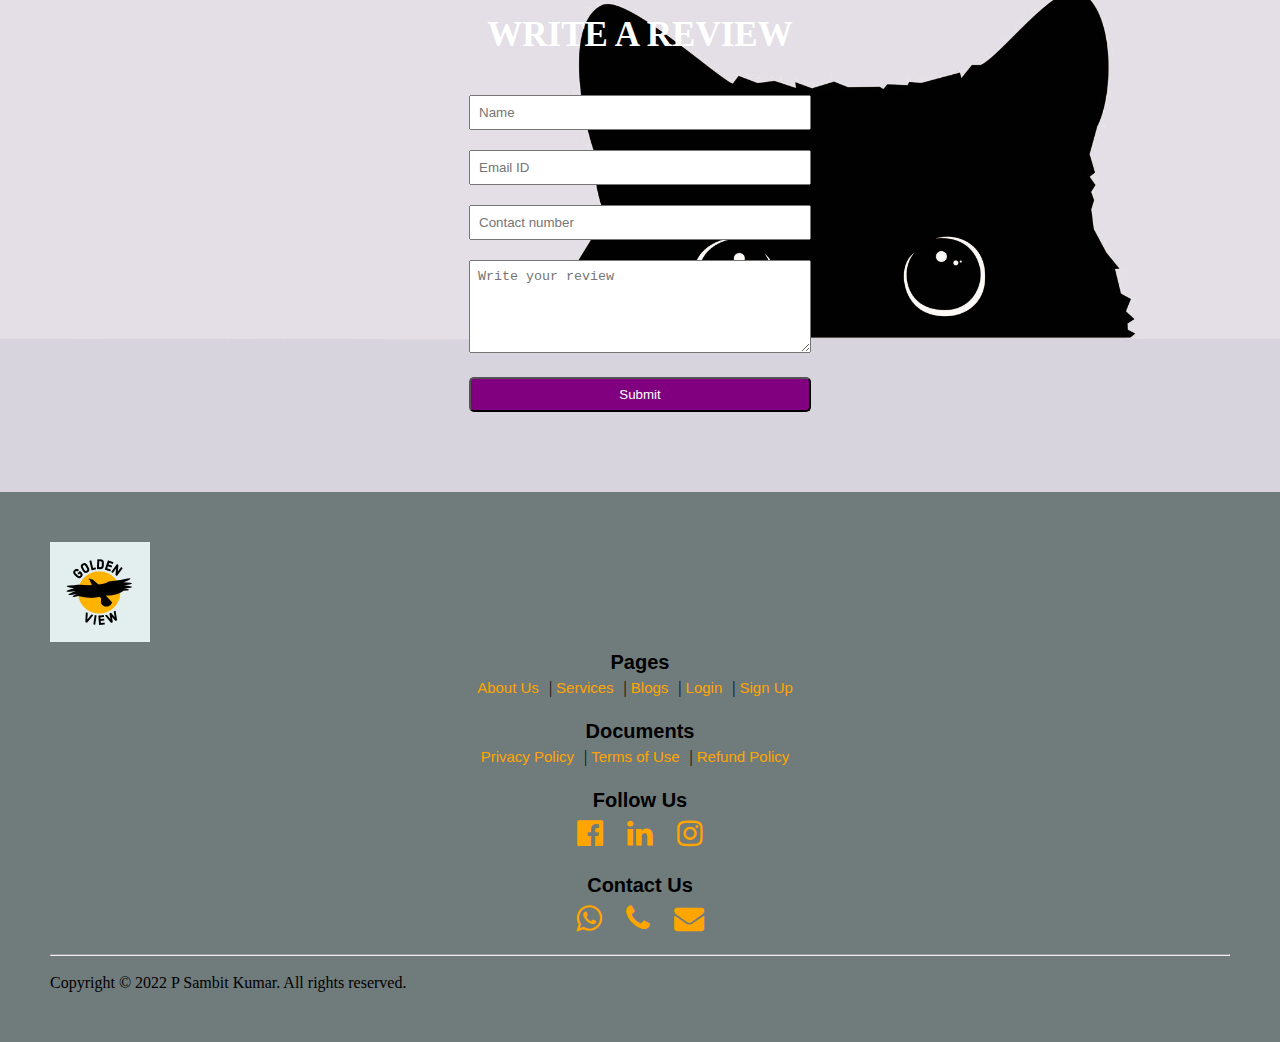
<file: Advanced_E-Commerce/services.html>
<!DOCTYPE html>
<html>
<head>
	<title>E-Commerce | Contact Us</title>

	<link rel="stylesheet" type="text/css" href="style.css">
	<link rel="stylesheet" href="https://stackpath.bootstrapcdn.com/font-awesome/4.7.0/css/font-awesome.min.css">
</head>
<body>

	<nav class="nav nav_top">
		<div class="logo">
			<a href="index.html"><img src="resource/logo.jpg" width="100"></a>
		</div>
		<div class="nav_side">
			<a href="about.html">About Us</a>
			<a href="services.html">Services</a>
			<a href="about.html">Blogs</a>
			<a href="contact.html">Contact</a>
			<a href=" ">Login/Register</a>
		</div>
	</nav>

	<div class="product" style="padding-top: 100px;">
		<h2>OUR PRODUCTS</h2>
		<div class="product_container" style="padding-bottom: 50px;">
			<div class="item">
				<div class="item_img">
				  <img src="resource/abstract.png" />
				</div>
				<div class="item_content">
				  <h3>Artifact: Rangoli</h3>
				  <p>
					This colorful design of various textures represents the culture of
					India that clarifies your heart and mind. It often reminds us of
					the unity that shows strength.
				  </p>
				  <a href="#">Buy Now</a>
				</div>
			  </div>
			  <div class="item">
				<div class="item_img">
				  <img src="resource/abstract2.png" />
				</div>
				<div class="item_content">
				  <h3>Artifact: La Pasca</h3>
				  <p>
					The Edges are gonna blow your bedroom's appearance. Imagine the
					guests appreciating the looks of the fashion you chose.
				  </p>
				  <a href="#">Buy Now</a>
				</div>
			  </div>
			  <div class="item">
				<div class="item_img">
				  <img src="resource/abstract3.png" />
				</div>
				<div class="item_content">
				  <h3>Artifact: Onnaki</h3>
				  <p>
					Just the best picture for your office and living room. This 2-in-1
					combo does leave an impact on your Creativity that helps you
					outstand both, the work and entertainment.
				  </p>
				  <a href="#">Buy Now</a>
				</div>
			  </div>
		</div>
		<div class="product_container">
			<div class="item">
				<div class="item_img">
				  <img src="resource/abstract.png" />
				</div>
				<div class="item_content">
				  <h3>Artifact: Rangoli</h3>
				  <p>
					This colorful design of various textures represents the culture of
					India that clarifies your heart and mind. It often reminds us of
					the unity that shows strength.
				  </p>
				  <a href="#">Buy Now</a>
				</div>
			  </div>
			  <div class="item">
				<div class="item_img">
				  <img src="resource/abstract2.png" />
				</div>
				<div class="item_content">
				  <h3>Artifact: La Pasca</h3>
				  <p>
					The Edges are gonna blow your bedroom's appearance. Imagine the
					guests appreciating the looks of the fashion you chose.
				  </p>
				  <a href="#">Buy Now</a>
				</div>
			  </div>
			  <div class="item">
				<div class="item_img">
				  <img src="resource/abstract3.png" />
				</div>
				<div class="item_content">
				  <h3>Artifact: Onnaki</h3>
				  <p>
					Just the best picture for your office and living room. This 2-in-1
					combo does leave an impact on your Creativity that helps you
					outstand both, the work and entertainment.
				  </p>
				  <a href="#">Buy Now</a>
				</div>
			  </div>
		</div>
		<div class="product_container">
			<div class="item">
				<div class="item_img">
				  <img src="resource/abstract.png" />
				</div>
				<div class="item_content">
				  <h3>Artifact: Rangoli</h3>
				  <p>
					This colorful design of various textures represents the culture of
					India that clarifies your heart and mind. It often reminds us of
					the unity that shows strength.
				  </p>
				  <a href="#">Buy Now</a>
				</div>
			  </div>
			  <div class="item">
				<div class="item_img">
				  <img src="resource/abstract2.png" />
				</div>
				<div class="item_content">
				  <h3>Artifact: La Pasca</h3>
				  <p>
					The Edges are gonna blow your bedroom's appearance. Imagine the
					guests appreciating the looks of the fashion you chose.
				  </p>
				  <a href="#">Buy Now</a>
				</div>
			  </div>
			  <div class="item">
				<div class="item_img">
				  <img src="resource/abstract3.png" />
				</div>
				<div class="item_content">
				  <h3>Artifact: Onnaki</h3>
				  <p>
					Just the best picture for your office and living room. This 2-in-1
					combo does leave an impact on your Creativity that helps you
					outstand both, the work and entertainment.
				  </p>
				  <a href="#">Buy Now</a>
				</div>
			  </div>
		</div>
	</div>

	<div class="feed">
    	<h2>WRITE A REVIEW</h2>
    	<div class="feed_form">
    		<form name="submit_googlesheet" method="post">
    			<input type="text" name="Name" placeholder="Name"><br>
    			<input type="email" name="Email" placeholder="Email ID"><br>
    			<input type="number" name="Number" placeholder="Contact number"><br>
    			<textarea rows="5" cols="7" name="Review" placeholder="Write your review"></textarea><br>
    			<button type="submit">Submit</button>
    		</form>
    	</div>
    </div>

	<footer>
		<div class="footer_logo">
		  <a href=""><img src="resource/logo.jpg" width="100" /></a>
		</div>
		<div class="pages">
		  <h3>Pages</h3>
		  <a href="#">About Us</a>| <a href="#">Services</a>|
		  <a href="#"> Blogs</a>| <a href="#">Login</a>|
		  <a href="#">Sign Up</a>
		</div>
		<br>
		<div class="doc">
		  <h3>Documents</h3>
		  <a href="#">Privacy Policy</a>| <a href="#">Terms of Use</a>|
		  <a href="#">Refund Policy</a>
		</div>
		<br>
		<div class="social">
		  <h3>Follow Us</h3>
		  <a href="#" target="_blank"
			><i class="fa fa-facebook-official" aria-hidden="true"></i
		  ></a>
		  <a href="#" target="_blank"
			><i class="fa fa-linkedin" aria-hidden="true"></i
		  ></a>
		  <a href="#" target="_blank"
			><i class="fa fa-instagram" aria-hidden="true"></i
		  ></a>
		</div>
		<br>
		<div class="contact">
		  <h3>Contact Us</h3>
		  <a href="#" target="_blank"
			><i class="fa fa-whatsapp" aria-hidden="true"></i
		  ></a>
		  <a href="#"><i class="fa fa-phone" aria-hidden="true"></i></a>
		  <a href="#"><i class="fa fa-envelope" aria-hidden="true"></i></a>
		</div>
		<br>
		<hr />
		<br>
		<p>Copyright &copy; 2022 P Sambit Kumar. All rights reserved.</p>
	  </footer>


<!-- jQuery (necessary for Bootstrap's JavaScript plugins) -->
<script src="https://code.jquery.com/jquery-1.12.4.min.js" integrity="sha384-nvAa0+6Qg9clwYCGGPpDQLVpLNn0fRaROjHqs13t4Ggj3Ez50XnGQqc/r8MhnRDZ" crossorigin="anonymous"></script>
<!-- Latest compiled and minified JavaScript -->
<script src="https://stackpath.bootstrapcdn.com/bootstrap/3.4.1/js/bootstrap.min.js" integrity="sha384-aJ21OjlMXNL5UyIl/XNwTMqvzeRMZH2w8c5cRVpzpU8Y5bApTppSuUkhZXN0VxHd" crossorigin="anonymous"></script>

<script type="text/javascript">
	const scriptURL = 'https://script.google.com/macros/s/AKfycbxqSUf-hs9xBTpRkYwPpuxe_X8t8cLlJRKboPfAgxVfDrDpSM1RwkT3GK5uhzlz-whuEg/exec'
            const form = document.forms['submit_googlesheet']
          
            form.addEventListener('submit', e => {
              e.preventDefault()
              fetch(scriptURL, { method: 'POST', body: new FormData(form)})
                .then(response => alert("Thank you for your review, Hope you had great booking with us.."))
                .catch(error => console.error('Error!', error.message))
            })
</script>

</body>
</html>
</file>
<file: Advanced_E-Commerce/style.css>
*{
	box-sizing: border-box;
	margin: 0;
	padding: 0;
}
.nav{
	display: flex;
	justify-content: space-between;
	background-color: white;
	z-index: 9;
	padding-left: 50px;
	padding-right: 50px;
	display: flex;
	box-shadow: 0px 3px 65px 0px rgba(0,0,0,.15);
}
.nav_top{
	position: fixed;
	top: 0;
	right: 0;
	left: 0;
}
.logo{
	float: left;
	width: 50%;
}
.logo img{
	padding: 10px;
}
.nav_side{
	float: right;
	width: 40%;
	margin-top: 30px;
}
.nav_side a{
	text-decoration: none;
	margin-right: 20px;
	color: black;
	font-weight: bold;
	font-family: cosmic, sans-serif;
	font-size: 15px;
	justify-content: center;
	align-content: center;
	align-items: center;
	text-align: center;
}
.nav_side a:hover{
	color: orange;
	transition: all 1s ease;
}
.main{
	background-image: url(resource/scene.png);
	background-position: center;
	background-size: cover;
	background-repeat: no-repeat;
	background-attachment: fixed;
	height: 80vh;
}
.main .main_content{
	display: flex;
	flex-direction: column;
	padding-top: 15%;
	margin-left: 10%;
	margin-right: 10%;
	text-align: center;
}
.main .main_content h2{
	color: white;
	font-size: 50px;
	font-family: cosmic, sans-serif;
	font-weight: bolder;
	text-align: center;
	line-height: 25px
}
.main .main_content h2 span{
	font-size: 15px;
	font-weight: 400;
	line-height: 15px;
}
.main .main_content .btn{
	margin-top: 100px;
}
.main .main_content .btn a{
	text-decoration: none;
	margin: 50px;
	padding: 10px 20px;
	background-color: #4A148C;
	color: white;
	font-family: cosmic, sans-serif;
	text-align: center;
	border:2px solid white;
	border-radius: 10px;
	transition: .5s;
}
.main .main_content .btn a:hover{
	background-color: black;
	color: orange;
	border: none;
	border-bottom: 4px solid orange;
	transition: 0.5s;
}
.product{
	padding-bottom: 50px;
}
.product h2{
	color: black;
	font-size: 35px;
	text-align: center;
	padding: 20px;
}
.product .product_container{
	display: flex;
	margin-left: 5%;
	margin-right: 5%;
}
.product .product_container .item{
	width: 33.33%;
	margin: 10px;
	height: auto;
}
.product .product_container .item:hover{
	box-shadow: 0px 3px 65px 0px rgba(0,0,0,.15);
}
.product .product_container .item .item_img{
	width: 100%;
	height: 250px;
	overflow: hidden;
}
.product .product_container .item .item_img img{
	width: 100%;
	height: 250px;
}
.product .product_container .item .item_content{
	text-align: center;

}
.product .product_container .item .item_content h3{
	padding: 10px;
	font-size: 25px;
	font-family: cosmic, sans-serif;

}
.product .product_container .item .item_content p{
	padding: 10px;
	font-size: 15px;
	font-family: cosmic, sans-serif;
}
.product .product_container .item .item_content a{
	text-decoration: none;
	margin: 50px;
	padding: 10px 20px;
	background-color: #4A148C;
	color: white;
	font-family: cosmic, sans-serif;
	text-align: center;
	border:2px solid white;
	border-radius: 10px;
	transition: .5s;
}
.product .product_container .item .item_content a:hover{
	background-color: black;
	color: orange;
	border: none;
	border-bottom: 4px solid orange;
	transition: 0.5s;
}
.product .product_btn{
	text-align: center;
	margin-top: 50px;

}
.product .product_btn a{
	text-decoration: none;
	padding: 10px 20px;
	background-color: #4A148C;
	color: white;
	font-family: cosmic, sans-serif;
	text-align: center;
	border:2px solid white;
	border-radius: 10px;
	transition: .5s;
}
.product .product_btn a:hover{
	background-color: black;
	color: orange;
	border: none;
	border-bottom: 4px solid orange;
	transition: 0.5s;
}
.keypoint{
	padding: 50px;
}
.keypoint h2{
	color: black;
	font-size: 35px;
	text-align: center;
	padding: 10px;
}
.keypoint .key_container{
	display: flex;
}
.keypoint .key_container .key_content{
	width: 40%;
	padding: 20px;
	float: left;
}
.keypoint .key_container .key_content li{
	list-style: none;
	 margin: 10px;
	 padding: 10px;
	 border-left: 2px solid orange;
	 color: black;
	 text-align: left;
	 font-family: cosmic, sans-serif;
	 box-shadow: 0px 3px 65px 0px rgba(0,0,0,.15);
}
.keypoint .key_container .key_img{
	width: 40%;
	float: right;
	margin-left: 150px;
	margin-top: 30px;
}
.keypoint .key_container .key_img img{
	width: 80%;
}
.testi{
	padding: 50px;
}
.testi h2{
	color: black;
	font-size: 35px;
	text-align: center;
	padding: 10px;
	text-transform: uppercase;
}
.testi .testi_container{
	margin-right: 10%;
	margin-left: 10%;
	text-align: center;
}
.testi .testi_container .carousel-inner{
	background-color: white
	box-shadow: none;
}
.testi .testi_container .item{
	width: 100%;
	padding: 20px;
	background-color: white;
	box-shadow: none;
}
.testi .testi_container .item .item_img{
	width: 100%;
	height: 100px;
	text-align: center;
	overflow: hidden;
}
.testi .testi_container .item .item_img img{
	width: 100px;
	height: 100px;
	border-radius: 50%;
}
.testi .testi_container .item .item_content{
	text-align: center;
}
.testi .testi_container .item .item_content h3{
	padding: 10px;
	font-size: 25px;
	font-family: cosmic, sans-serif;
}
.testi .testi_container .item .item_content p{
	padding: 10px;
	font-size: 15px;
	font-family: cosmic, sans-serif;
}
.team{
	padding: 50px;
}
.team h2{
	color: black;
	font-size: 35px;
	text-align: center;
	padding: 10px;
	text-transform: uppercase;
}
.team .team_container{
	display: flex;
}
.team .team_container .team_video{
	width: 40%;
	padding: 20px;
}
.team .team_container .team_video video{
	width: 100%;
	border: 10px solid orange;
	outline: none;
}
.team .team_container .team_content{
	width: 40%;
	padding: 20px;
	margin-left: 50px;
}
.team .team_container .team_content p{
	padding: 10px;
	font-size: 15px;
	font-family: cosmic, sans-serif;
}
.feed{
	padding: 50px;
	background-image: url(resource/scene.png);
	background-size: cover;
}
.feed h2{
	color: white;
	font-size: 35px;
	text-align: center;
	padding: 10px;
	text-transform: uppercase;
}
.feed .feed_form{
	text-align: center;
}
.feed .feed_form form{
	padding: 20px;
}
.feed .feed_form form input{
	width: 30%;
	margin: 10px;
	padding: 8px;
	outline: none;
}
.feed .feed_form form textarea{
	width: 30%;
	margin: 10px;
	padding: 8px;
	outline: none;
}
.feed .feed_form form button{
	width: 30%;
	margin: 10px;
	padding: 8px;
	outline: none;
	background-color: purple;
	color: white;
	border-radius: 5px;
}

.about_us{
	padding: 100px;
}
.about_us h2{
	color: orange;
	font-size: 35px;
	text-align: center;
	font-family: cosmic, sans-serif;
	padding: 10px;
	text-transform: uppercase;
}
.about_us p{
	padding: 10px;
	font-size: 14px;
	text-align: center;
	font-family: cosmic, sans-serif;
	line-height: 25px
}
.contact_container{
	padding: 100px;
}
.contact_container h2{
	color: purple;
	font-size: 35px;
	text-align: center;
	font-family: cosmic, sans-serif;
	padding: 10px;
	text-transform: uppercase;
}
.contact_container .g_map{
	border: 10px solid orange;
}
.contact_container .contact_content p{
	padding: 10px;
	font-size: 14px;
	font-family: cosmic, sans-serif;
	line-height: 25px
}

footer{
	background-color: #707B7C;
	padding: 50px;
}
footer .pages{
	text-align: center;
}
footer .pages h3{
	color: black;
	font-size: 20px;
	font-family: cosmic, sans-serif;
	padding: 5px;
}
footer .pages a{
	text-decoration: none;
	margin-right: 10px;
	color: orange;
	font-size: 15px;
	font-family: cosmic, sans-serif;
}
footer .pages a:hover{
	color: white;
}
footer .doc{
	text-align: center;
}
footer .doc h3{
	color: black;
	font-size: 20px;
	font-family: cosmic, sans-serif;
	padding: 5px;
}
footer .doc a{
	text-decoration: none;
	margin-right: 10px;
	color: orange;
	font-size: 15px;
	font-family: cosmic, sans-serif;
}
footer .doc a:hover{
	color: white;
}
footer .social{
	text-align: center;
}
footer .social h3{
	color: black;
	font-size: 20px;
	font-family: cosmic, sans-serif;
	padding: 5px;
}
footer .contact{
	text-align: center;
}
footer .contact h3{
	color: black;
	font-size: 20px;
	font-family: cosmic, sans-serif;
	padding: 5px;
}
footer .social a{
	text-decoration: none;
	font-size: 30px;
	color: orange;
	margin: 10px;
}
footer .social a:hover{
	color: white;
}
footer .contact a{
	text-decoration: none;
	font-size: 30px;
	color: orange;
	margin: 10px;
}
footer .contact a:hover{
	color: white;
}
</file>
<file: Single_Page-E Commerce/style.css>
*{
	box-sizing: border-box;
	margin: 0;
	padding: 0;
}
.nav{
	background-color: white;
	z-index: 9;
	padding-left: 50px;
	padding-right: 50px;
	display: flex;
	box-shadow: 0px 3px 65px 0px rgba(0,0,0,.15);
}
.nav_top{
	position: fixed;
	top: 0;
	right: 0;
	left: 0;
}
.logo{
	float: left;
	width: 60%;
}
.logo img{
	padding: 10px;
}
.nav_side{
	float: right;
	width: 40%;
	margin-top: 30px;
}
.nav_side a{
	text-decoration: none;
	margin-right: 20px;
	color: black;
	font-weight: bold;
	font-family: cosmic, sans-serif;
	font-size: 15px;
	justify-content: center;
	align-items: center;
	align-content: center;
	text-align: center;
}
.nav_side a:hover{
	color: orange;
	text-decoration: underline;
	transition: all 1s ease;
}
.main{
	padding-top: 10%;
	background-image: url('resource/scene.png');
	background-position: center;
	background-size: cover;
	background-repeat: no-repeat;
	background-attachment: fixed;
	height: 80vh;
}
.main .main_content{
	display: flex;
	align-items: center;
	flex-direction: column;
	padding-top: 10px;
	margin-left: 10%;
	margin-right: 10%;
}
.main .main_content h2{
	color: white;
	font-size: 40px;
	font-family: cosmic, sans-serif;
	font-weight: bolder;
	text-align: center;
	line-height: 20px;
}
.main .main_content h2 span{
	margin: 50px;
	font-size: 15px;
	font-weight: 400px;
	line-height: 20px;
}
.main .main_content .btn{
	margin-top: 70px;
	text-align: center;
}
.main .main_content .btn a{
	text-decoration: none;
	margin: 580px;
	padding: 10px;
	background-color: #8E44AD;
	color: white;
	font-family: cosmic, sans-serif;
	text-align: center;
	border: 2px solid white;
	border-radius: 10px;
	transition: .5s;
}
.main .main_content .btn a:hover{
	background-color: black;
	color: orange;
	border: none;
	border-bottom: 4px solid orange;
	transition: 0.5s;
}
.product{
	padding-bottom: 50px;
}
.product h2{
	color: black;
	font-size: 35px;
	text-align: center;
	padding: 20px;
}
.product .product_container{
	display: flex;
	margin-left: 5%;
	margin-right: 5%;
}
.product .product_container .item{
	width: 33.33%;
	margin: 10px;
	height: auto;
}
.product .product_container .item:hover{
	box-shadow: 0px 3px 65px 0px rgba(0,0,0,.15)
}
.product .product_container .item .item_img{
	width: 100%;
	height: 250px;
	overflow: hidden;
}
.product .product_container .item .item_img img{
	width: 100%;
	height: 250px;
}
.product .product_container .item .item_content{
	text-align: center;
}
.product .product_container .item .item_content h3{
	padding: 10px;
	font-size: 25px;
	font-family: cosmic, sans-serif;
}
.product .product_container .item .item_content p{
	padding: 10px;
	font-size: 15px;
	font-family: cosmic, sans-serif;
}
.product .product_container .item .item_content a{
	text-decoration: none;
	margin: 50px;
	padding: 10px;
	background-color: #8E44AD;
	color: white;
	font-family: cosmic, sans-serif;
	text-align: center;
	border: 2px solid white;
	border-radius: 10px;
	transition: .5s;
}
.product .product_container .item .item_content a:hover{
	background-color: black;
	color: orange;
	border: none;
	border-bottom: 4px solid orange;
	transition: 0.5s;
}
.product .product_btn{
	text-align: center;
	margin-top: 50px;
}
.product .product_btn a{
	text-decoration: none;
	padding: 10px;
	background-color: #8E44AD;
	color: white;
	font-family: cosmic, sans-serif;
	text-align: center;
	border: 2px solid white;
	border-radius: 10px;
	transition: .5s;
}
.product .product_btn a:hover{
	background-color: black;
	color: orange;
	border: none;
	border-bottom: 4px solid orange;
	transition: 0.5s;
}
.keypoint{
	padding: 50px;
}
.keypoint h2{
	color: black;
	font-size: 35px;
	text-align: center;
	padding: 10px;
}
.keypoint .key_container{
	display: flex;
}
.keypoint .key_container .key_content{
	width: 40%;
	padding: 20px;
	float: left;
}
.keypoint .key_container .key_content li{
	list-style: none;
	 margin: 10px;
	 padding: 10px;
	 border-left: 2px solid orange;
	 color: black;
	 text-align: left;
	 font-family: cosmic, sans-serif;
	 box-shadow: 0px 3px 65px 0px rgba(0,0,0,.15);
}
.keypoint .key_container .key_img{
	width: 32%;
	float: right;
	margin-left: 190px;
	margin-top: 30px;
}
.keypoint .key_container .key_img img{
	width: 100%;
}
.testi{
	padding: 50px;
}
.testi h2{
	color: black;
	font-size: 35px;
	text-align: center;
	padding: 10px;
	text-transform: uppercase;
}
.testi .testi_container{
	margin-right: 10%;
	margin-left: 10%;
	text-align: center;
}
.testi .testi_container .carousel-inner{
	background-color: white
	box-shadow: none;
}
.testi .testi_container .item{
	width: 100%;
	padding: 20px;
	background-color: white;
	box-shadow: none;
}
.testi .testi_container .item .item_img{
	width: 100%;
	height: 100px;
	text-align: center;
	overflow: hidden;
}
.testi .testi_container .item .item_img img{
	width: 100px;
	height: 100px;
	border-radius: 50%;
}
.testi .testi_container .item .item_content{
	text-align: center;
}
.testi .testi_container .item .item_content h3{
	padding: 10px;
	font-size: 25px;
	font-family: cosmic, sans-serif;
}
.testi .testi_container .item .item_content p{
	padding: 10px;
	font-size: 15px;
	font-family: cosmic, sans-serif;
}
footer{
	background-color: #707B7C;
	padding: 50px;
}
footer .pages{
	text-align: center;
}
footer .pages h3{
	color: black;
	font-size: 20px;
	font-family: cosmic, sans-serif;
	padding: 5px;
}
footer .pages a{
	text-decoration: none;
	margin-right: 10px;
	color: orange;
	font-size: 15px;
	font-family: cosmic, sans-serif;
}
footer .pages a:hover{
	color: white;
}
footer .doc{
	text-align: center;
}
footer .doc h3{
	color: black;
	font-size: 20px;
	font-family: cosmic, sans-serif;
	padding: 5px;
}
footer .doc a{
	text-decoration: none;
	margin-right: 10px;
	color: orange;
	font-size: 15px;
	font-family: cosmic, sans-serif;
}
footer .doc a:hover{
	color: white;
}
footer .social{
	text-align: center;
}
footer .social h3{
	color: black;
	font-size: 20px;
	font-family: cosmic, sans-serif;
	padding: 5px;
}
footer .contact{
	text-align: center;
}
footer .contact h3{
	color: black;
	font-size: 20px;
	font-family: cosmic, sans-serif;
	padding: 5px;
}
footer .social a{
	text-decoration: none;
	font-size: 30px;
	color: orange;
	margin: 10px;
}
footer .social a:hover{
	color: white;
}
footer .contact a{
	text-decoration: none;
	font-size: 30px;
	color: orange;
	margin: 10px;
}
footer .contact a:hover{
	color: white;
}
</file>
